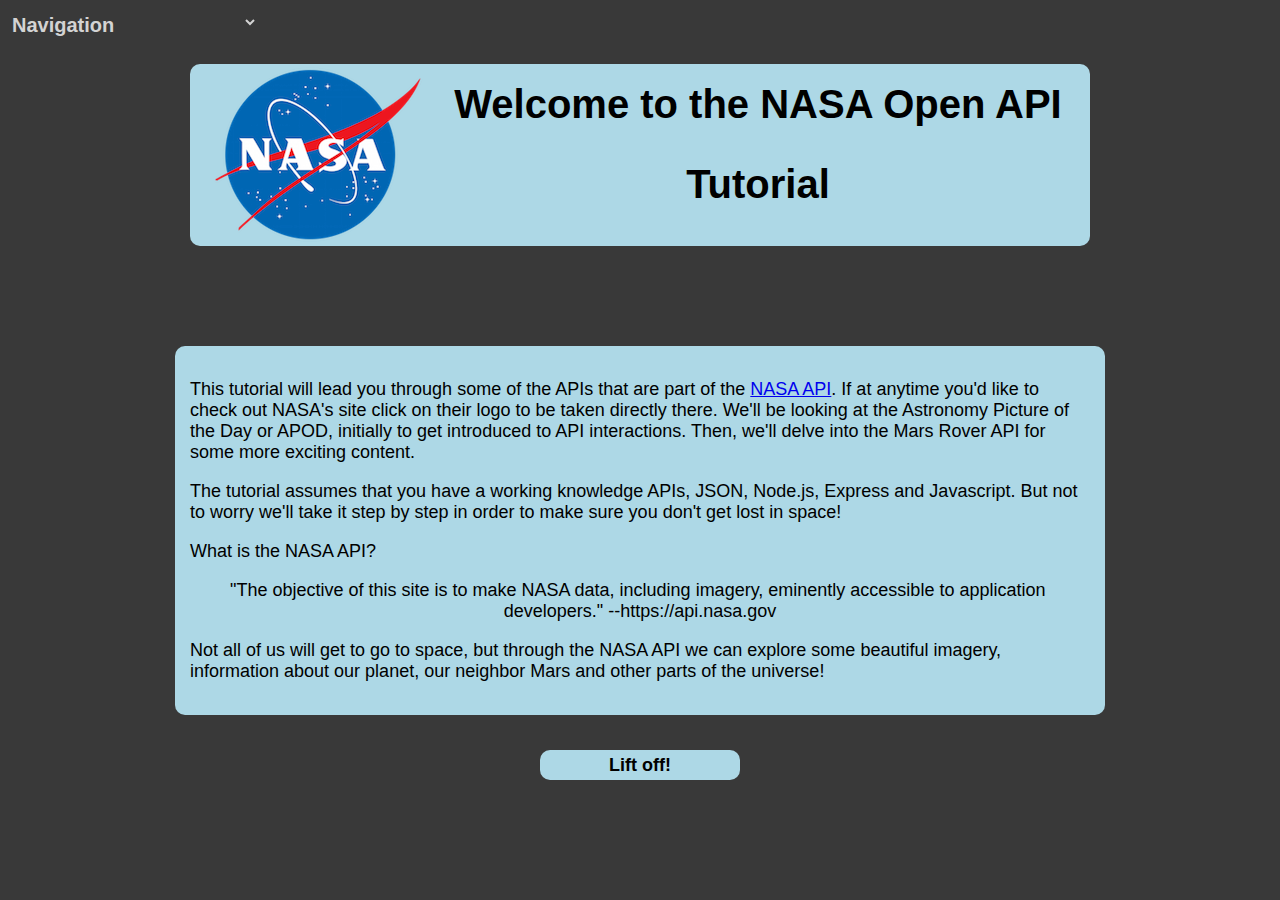
<file: public/index.html>
<!DOCTYPE html>

<!--Filename: index.html
	Author: Johannes Pikel
	Date: 2016.11.07
	ONID: pikelj
	email: pikelj@oregonstate.edu
	Class: CS290-400
	Assignment: How-to-guide
	Description: This is the start page for the NASA Open API
	All NASA related pictures used in this tutorial are property of
	NASA
	Due Date: 2016.11.16
-->

<html>
  <head>
		<meta charset="utf-8">
		<link rel="stylesheet" href="style.css" type="text/css">
		<title>NASA Open API Tutorial</title>
  </head>
  <body>
	<h1 id="heading">
		<a class="newtab" href="https://api.nasa.gov/index.html">
		<img id="logo" src="imgs/logo.png" alt="Nasa Logo"></img></a>
		Welcome to the NASA Open API<br>Tutorial</br>
	</h1>
	
	<div class="subheading">
		<p>This tutorial will lead you through some of the APIs that are part of the 
		<a class="newtab" href="https://api.nasa.gov/index.html">NASA API</a>. If at anytime
		you'd like to check out NASA's site click on their logo to be taken directly there.  		 We'll be looking at the Astronomy Picture of the Day or APOD, initially to get 
		introduced to API interactions.  Then, we'll delve into the Mars Rover API for some
		more exciting content.
		
		<p>The tutorial assumes that you have a working knowledge APIs, JSON, Node.js, 
		Express and Javascript. But not to worry we'll take it step by step in order to make 
		sure you don't get lost in space!</p>
		
		<p>What is the NASA API?</p>
		<blockquote cite="https://api.nasa.gov/index.html">"The objective of this site is 
		to make NASA data, including imagery, eminently accessible to application 
		developers." --https://api.nasa.gov</blockquote>
		
		<p>Not all of us will get to go to space, but through the NASA API we can explore
		some beautiful imagery, information about our planet, our neighbor Mars and 
		other parts of the universe!</p>
	</div>
	
	<div class="navbuttons">
	<a class="navtext" href="start.html"><span class="navigation">Lift off!</span></a>
	</div>
		
	<script src="menu.js"></script>
  </body>
</html>
</file>
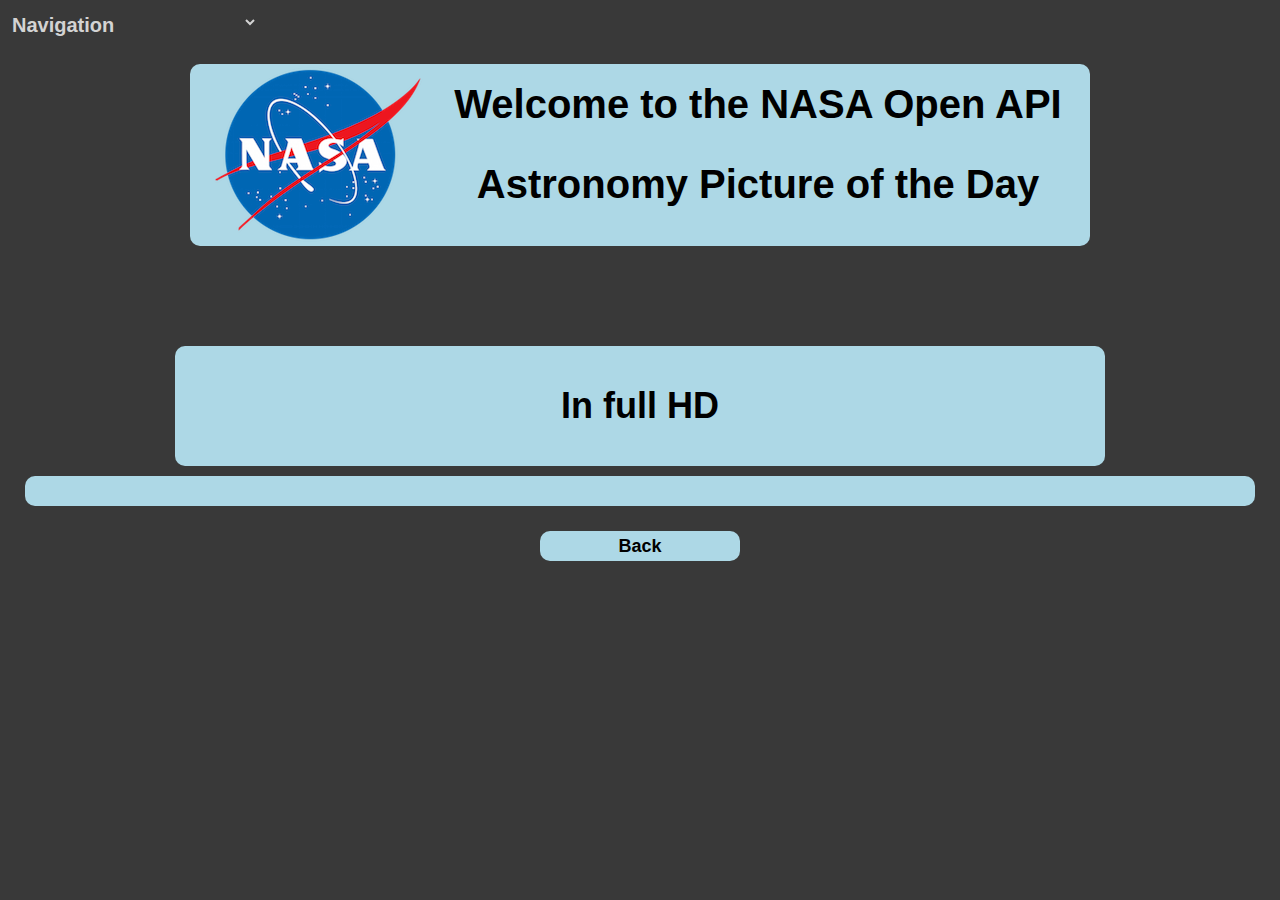
<file: public/final.html>
<!DOCTYPE html>

<!--Filename: mars2.html
	Author: Johannes Pikel
	Date: 2016.11.07
	ONID: pikelj
	email: pikelj@oregonstate.edu
	Class: CS290-400
	Assignment: How-to-guide
	Description: This is the signup to the NASA APi page
	Due Date: 2016.11.16
-->

<html>
	<head>
		<meta charset="utf-8">
		<link rel="stylesheet" href="style.css" type="text/css">
		<title>NASA Open API Tutorial</title>
	</head>
	<body>
		<h1 id="heading">
			<a href="https://api.nasa.gov/index.html">
			<img id="logo" src="imgs/logo.png" alt="Nasa Logo"></img></a>
			Welcome to the NASA Open API<br>Astronomy Picture of the Day</br>
		</h1>
		
		<div class="subheading">
		<h1>In full HD</h1>
		</div>
		<div id="apod"></div>
		
			
		</div>
		<div class="navbuttons">
		<a class="navtext" href="mars2.html"><span class="navigation">Back</span></a>
		</div>
		
		<script src="menu.js"></script>
		<script src="apod.js"></script>
	</body>
</html>
</file>
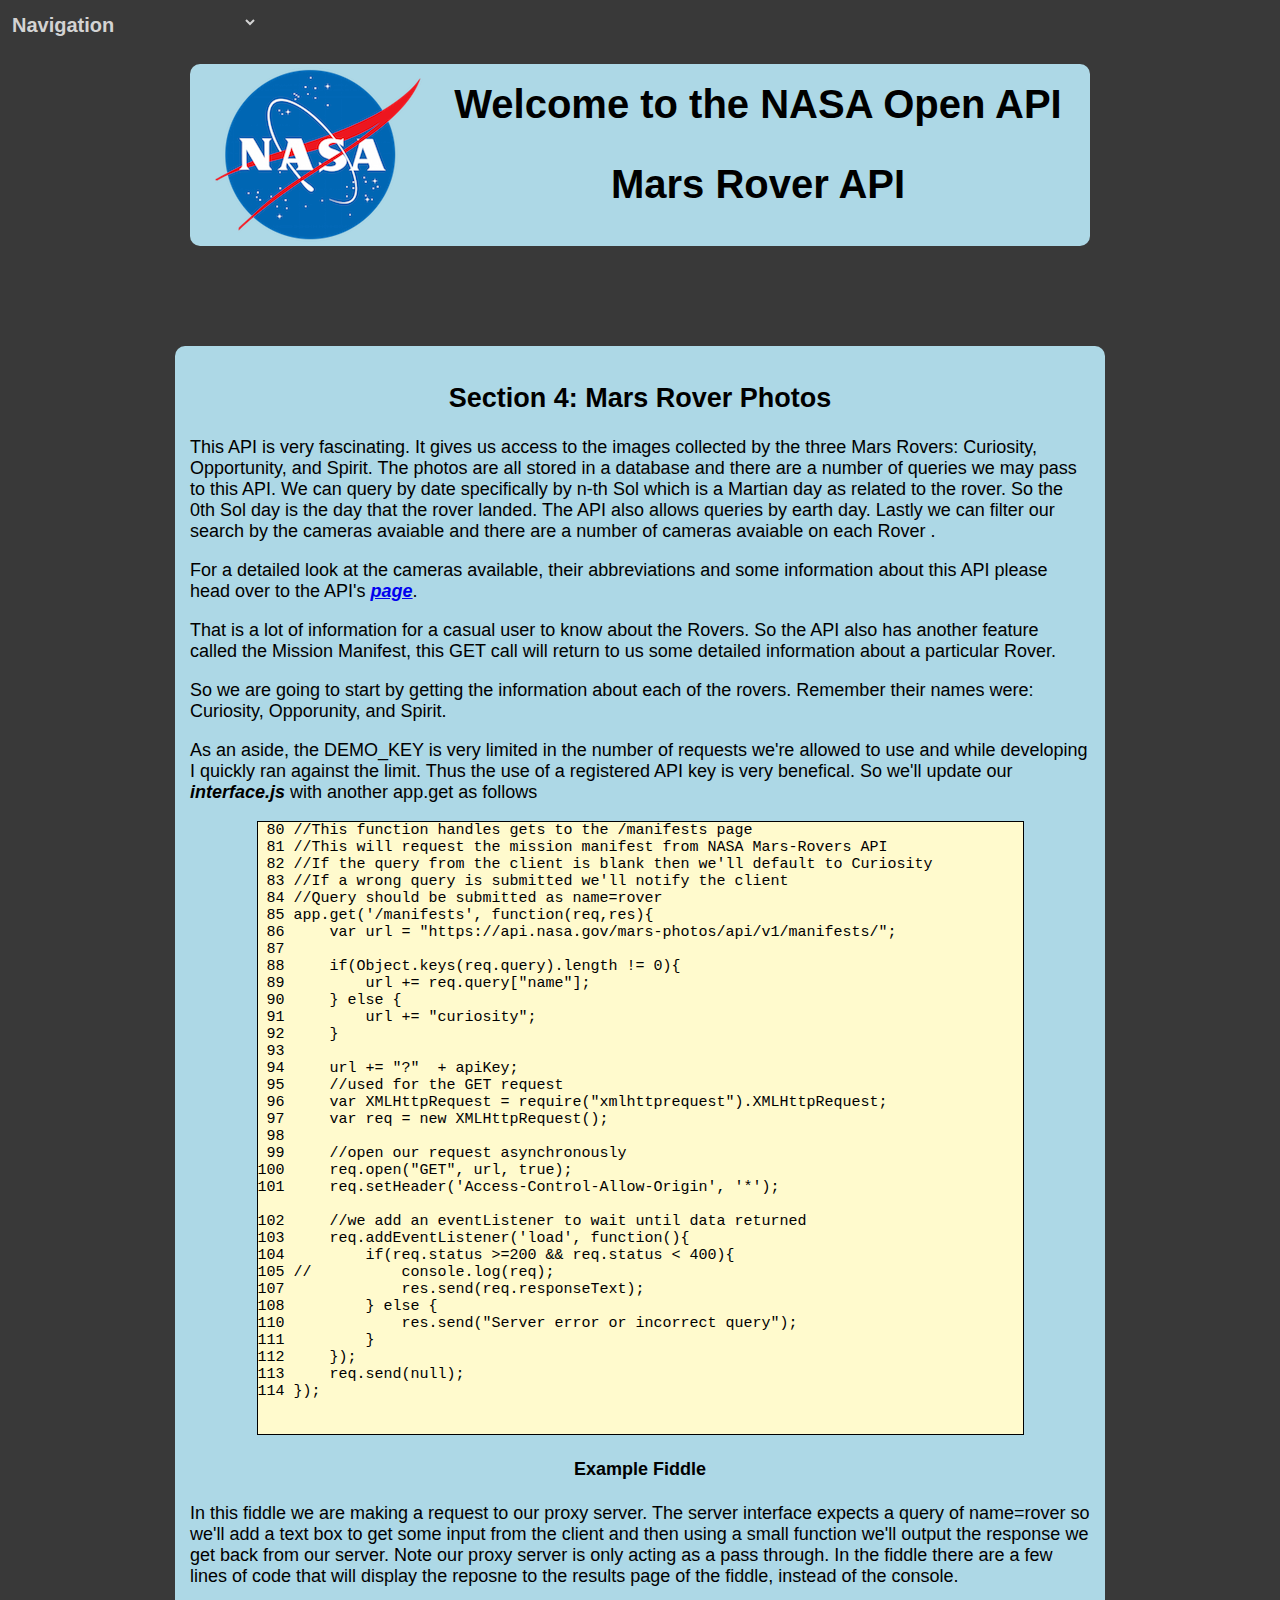
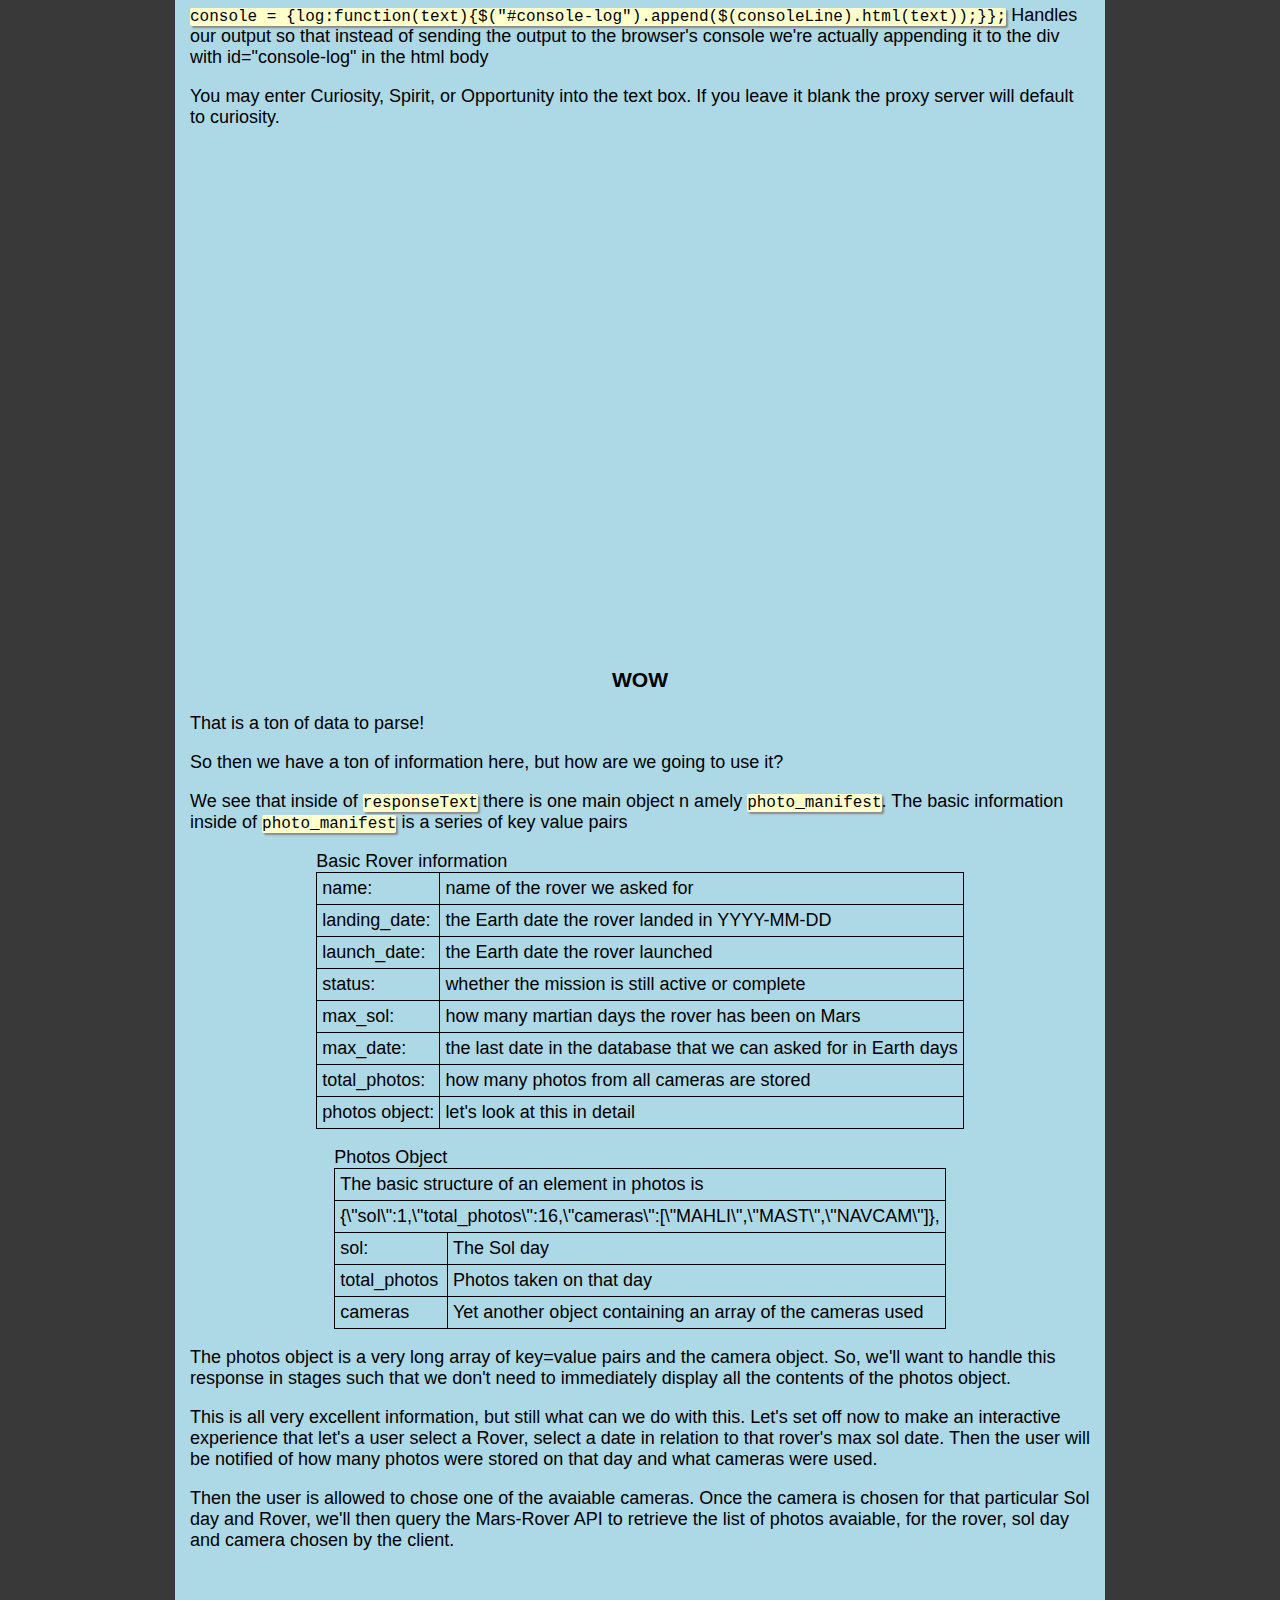
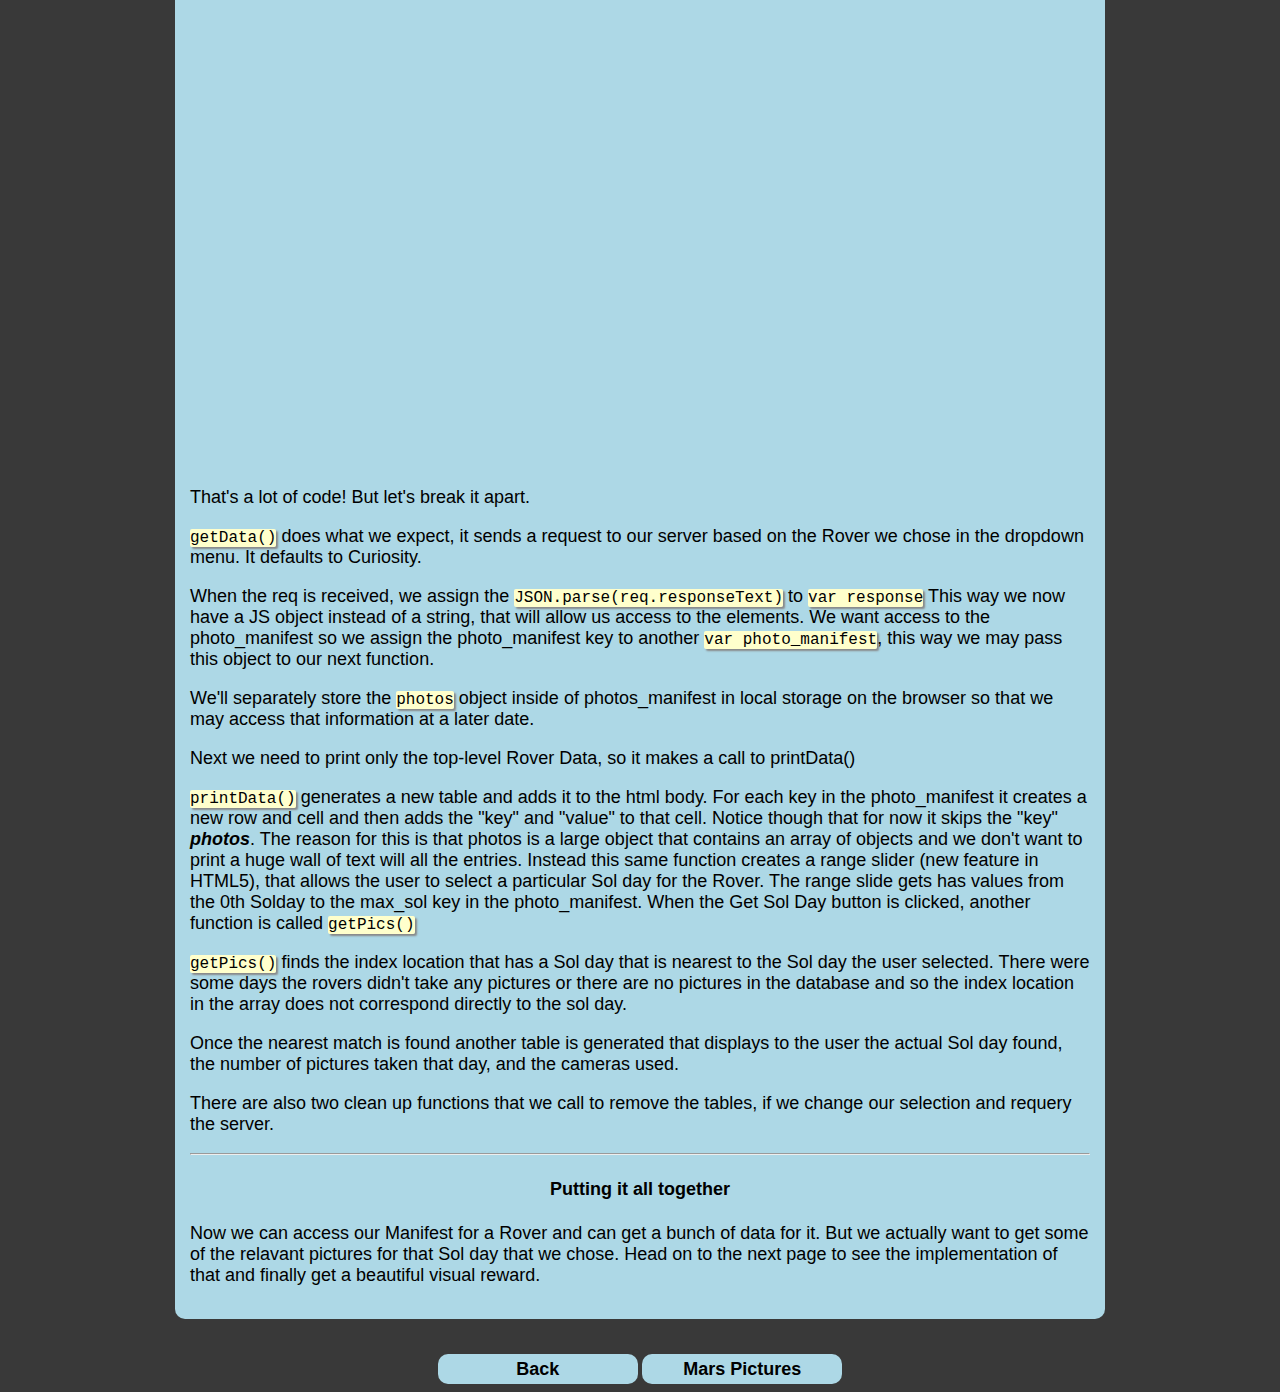
<file: public/mars.html>
<!DOCTYPE html>

<!--Filename: mars.html
	Author: Johannes Pikel
	Date: 2016.11.07
	ONID: pikelj
	email: pikelj@oregonstate.edu
	Class: CS290-400
	Assignment: How-to-guide
	Description: This is the signup to the NASA APi page
	Due Date: 2016.11.16
-->

<html>
	<head>
		<meta charset="utf-8">
		<link rel="stylesheet" href="style.css" type="text/css">
		<title>NASA Open API Tutorial</title>
	</head>
	<body>
		<h1 id="heading">
			<a href="https://api.nasa.gov/index.html">
			<img id="logo" src="imgs/logo.png" alt="Nasa Logo"></img></a>
			Welcome to the NASA Open API<br>Mars Rover API</br>
		</h1>
	
			<div class="subheading">
		<h2>Section 4: Mars Rover Photos</h2>
			<p>This API is very fascinating.  It gives us access to the images collected by 
			the	three Mars Rovers: Curiosity, Opportunity, and Spirit.  The photos are 
			all stored in a database and there are a number of queries we may pass to 
			this API.  We can query by date	specifically by n-th Sol which is a Martian 
			day as related to the rover.  So the 0th Sol day is the
			day that the rover landed. The API also allows queries by  earth day.  
			Lastly we can filter our search
			by the cameras avaiable and there are a number of cameras avaiable on each Rover
			.</p>
			
			<p>For a detailed look at the cameras available, their abbreviations 
			and some information about
			this API please head over to the API's 
			<a class="newtab" href="https://api.nasa.gov/api.html#MarsPhotos"><em>page</em></a>.</p>
			
			<p>That is a lot of information for a casual user to know about the Rovers.  
			So the API also has another feature called the Mission Manifest, this 
			GET call will return to us some detailed information about a particular Rover.
			</p>
			
			<p>So we are going to start by getting the information about each of the rovers.
			Remember their names were: Curiosity, Opporunity, and Spirit.</p>
			
			<p>As an aside, the DEMO_KEY is very limited in the number of requests we're 
			allowed to use and while developing I quickly
			ran against the limit.  Thus the use of a registered API key is very benefical.
			So we'll update our <em>interface.js</em> with another app.get as follows</p>
			
			<pre class="codeContainer">
 80 //This function handles gets to the /manifests page
 81 //This will request the mission manifest from NASA Mars-Rovers API
 82 //If the query from the client is blank then we'll default to Curiosity
 83 //If a wrong query is submitted we'll notify the client
 84 //Query should be submitted as name=rover
 85 app.get('/manifests', function(req,res){
 86     var url = "https://api.nasa.gov/mars-photos/api/v1/manifests/";
 87
 88     if(Object.keys(req.query).length != 0){
 89         url += req.query["name"];
 90     } else {
 91         url += "curiosity";
 92     }
 93
 94     url += "?"  + apiKey;
 95     //used for the GET request
 96     var XMLHttpRequest = require("xmlhttprequest").XMLHttpRequest;
 97     var req = new XMLHttpRequest();
 98
 99     //open our request asynchronously
100     req.open("GET", url, true);
101     req.setHeader('Access-Control-Allow-Origin', '*');

102     //we add an eventListener to wait until data returned
103     req.addEventListener('load', function(){
104         if(req.status >=200 && req.status < 400){
105 //          console.log(req);
107             res.send(req.responseText);
108         } else {
110             res.send("Server error or incorrect query");
111         }
112     });
113     req.send(null);
114 });

		</pre>
			
		<h4>Example Fiddle</h4>
			<p>In this fiddle we are making a request to our proxy server. The server 
			interface expects a query of name=rover so we'll add a text box to get 
			some input from the
			client and then using a small function we'll output the response we get 
			back from our server.
			Note our proxy server is only acting as a pass through. In the fiddle
			there are a few lines of code that will display the reposne to the results page 
			of the fiddle, instead of the console.</p>
			
			<p><code> console = {log:function(text){$("#console-log").append($(consoleLine).html(text));}};</code>
			Handles our output so that instead of sending the output to the browser's 
			console we're actually appending it to the div with id="console-log" in 
			the html body</p>
			
			<p>You may enter Curiosity, Spirit, or Opportunity into the text box.  
			If you leave it blank the proxy server will default to curiosity.</p>
		
			<div class="fiddle">
			<iframe width="100%" height="500" src="https://jsfiddle.net/pikelj/r5os4a48/4/embedded/js,html,css,result/dark/" allowfullscreen="allowfullscreen" frameborder="0"></iframe>
			</div>
			
		<h3>WOW</h3>
			<p>That is a ton of data to parse!</p>
			<p>So then we have a ton of information here, but how are we going to use it?</p>
			<p>We see that inside of <code>responseText</code> there is one main object n
			amely <code>photo_manifest</code>.  
			The basic information inside of <code>photo_manifest</code>
			is a series of key value pairs<br>
			<table id="roverinfo">
				<caption>Basic Rover information</caption>
				<tr><td>name:</td><td> name of the rover we asked for</td>
				<tr><td>landing_date:</td><td> the Earth date the rover landed in YYYY-MM-DD
				</td></tr>
				<tr><td>launch_date:</td><td> the Earth date the rover launched</td></tr>
				<tr><td>status:</td><td> whether the mission is still active or complete</td>
				</tr>
				<tr><td>max_sol:</td><td> how many martian days the rover has been on Mars
				</td></tr>
				<tr><td>max_date:</td><td> the last date in the database that we can asked 
				for in Earth days</td></tr>
				<tr><td>total_photos:</td><td> how many photos from all cameras are stored
				</td></tr>
				<tr><td>photos object:</td><td> let's look at this in detail</td></tr>
			</table>
			
			<p>
			<table id="roverinfo">
				<caption>Photos Object</caption>
				<tr><td colspan="2">The basic structure of an element in photos is</td></tr>
				<tr><td colspan="2">{\"sol\":1,\"total_photos\":16,\"cameras\":[\"MAHLI\",\"MAST\",\"NAVCAM\"]},</td></tr>
				<tr><td>sol:</td><td>The Sol day</td></tr>
				<tr><td>total_photos</td><td>Photos taken on that day</td></tr>
				<tr><td>cameras</td><td>Yet another object containing an array of the cameras used</td></tr>
			</table>
			</p>
		
			<p>The photos object is a very long array of key=value pairs and the camera 
			object.  So, we'll want to handle this response in stages such that we don't need
			to immediately display all the contents of the photos object.</p>

			<p>This is all very excellent information, but still what can we do with this.  
			Let's set off now to make an interactive experience that let's a user select 
			a Rover, select a date in relation to that rover's max sol date.  Then the 
			user will be notified of how many photos were stored on that day and what 
			cameras were used.</p>
			
			<p>Then the user is allowed to chose one of the avaiable cameras. 
			Once the camera is chosen for that particular Sol day and Rover, 
			we'll then query the Mars-Rover API to retrieve the list of 
			photos avaiable, for the rover, sol day and camera chosen by the client.</p>
			
			<div class="fiddle">
			<iframe width="100%" height="500" src="https://jsfiddle.net/pikelj/hvf82k42/31/embedded/js,html,css,result/dark/" allowfullscreen="allowfullscreen" frameborder="0"></iframe>
			</div>
			
			<p>That's a lot of code! But let's break it apart.</p>
			<p><code>getData()</code> does what we expect, it sends
			a request to our server based on the Rover we chose in the dropdown menu.  
			It defaults to Curiosity.
			<p>
			When the req is received, we assign the  
			<code>JSON.parse(req.responseText)</code> to <code>var response</code>
			This way we now	have a JS object instead of a string, that will allow us
			access to the elements.  We want access to the
			photo_manifest so we assign the photo_manifest key to another <code> var
			photo_manifest</code>, this way we may pass this object to our next function.</p>
			<p>We'll separately store the 
			<code>photos</code> object inside of photos_manifest
			in local storage on the browser so that
			we may access that information at a later date.</p>
			<p>Next we need to print only the top-level Rover Data, so it
			makes a call to printData()</p>
			
			<p><code>printData()</code> generates a new table and adds it to the html body.  
			For each key in the photo_manifest it creates a new row and cell and then adds 
			the "key" and "value" to that cell.  Notice
			though that for now it skips the "key" <em>photos</em>.  The reason for this 
			is that photos is a large object
			that contains an array of objects and we don't want to print a huge wall of 
			text will all the entries. Instead this same
			function creates a range slider (new feature in HTML5), that allows the user 
			to select a particular Sol day for the
			Rover.  The range slide gets has values from the 0th Solday to the max_sol key
			in the photo_manifest. When the Get Sol Day button is clicked, 
			another function is called <code>getPics()</code></p>
			
			<p><code>getPics()</code> finds the index location that has a Sol day 
			that is nearest to the Sol day the user	selected.  There were some days 
			the rovers didn't take any pictures or there are no pictures in the database 
			and so the index location in the array does not correspond directly to the 
			sol day.  </p>
			
			<p>Once the nearest match is found another table is generated that displays 
			to the user the actual Sol day found, the number of  pictures taken that day, and
			the cameras used.</p>
			
			<p>There are also two clean up functions that we call to remove the tables, 
			if we change our selection and requery the server.</p>

			<hr></hr>
		<h4>Putting it all together</h4>
			<p>Now we can access our Manifest for a Rover and can get a bunch of 
			data for it. But we actually want to get some of 
			the relavant pictures for that Sol day that we chose.  Head on to the 
			next page to see the implementation of that and
			finally get a beautiful visual reward.</p>
			
		</div>
		<div class="navbuttons">
		<a class="navtext" href="seeit.html"><span class="navigation">Back</span></a>
		<a class="navtext" href="mars2.html"><span class="navigation">Mars Pictures</span></a>
		</div>
		
		<script src="menu.js"></script>
	</body>
</html>
</file>
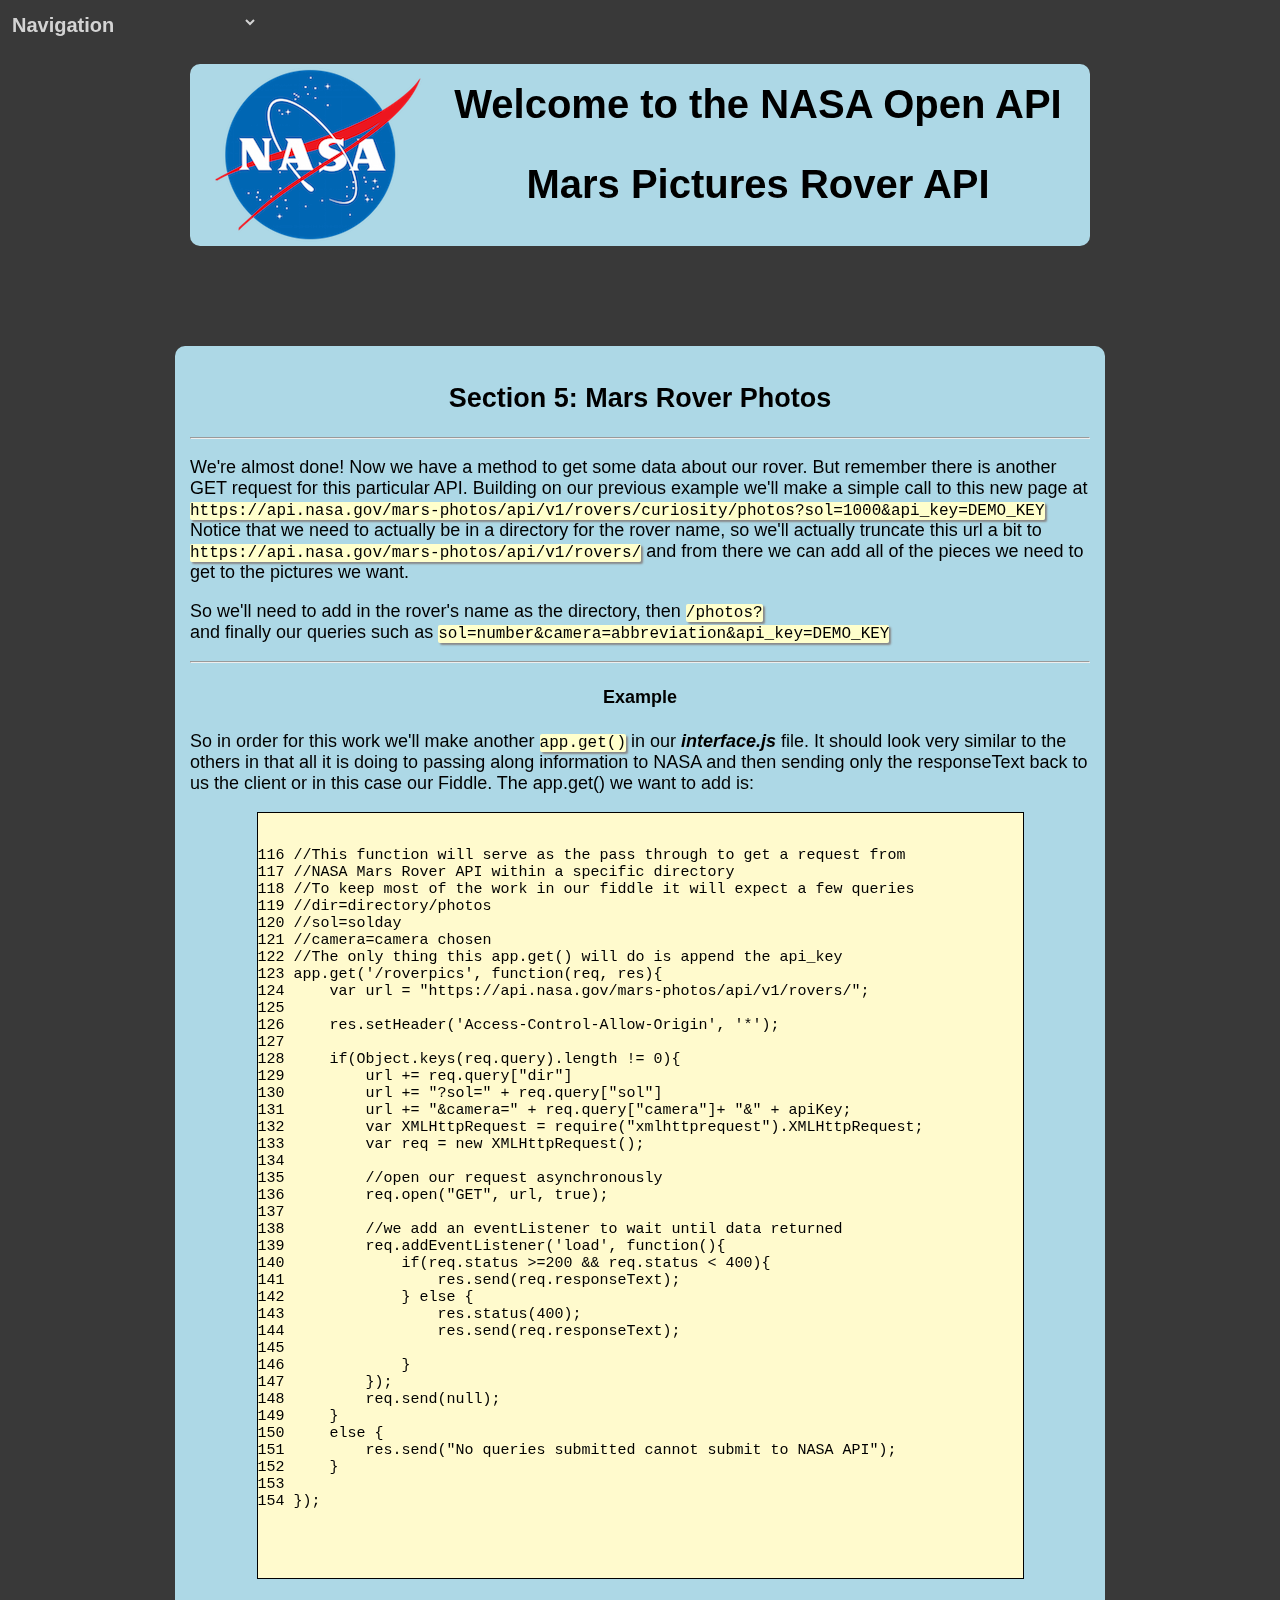
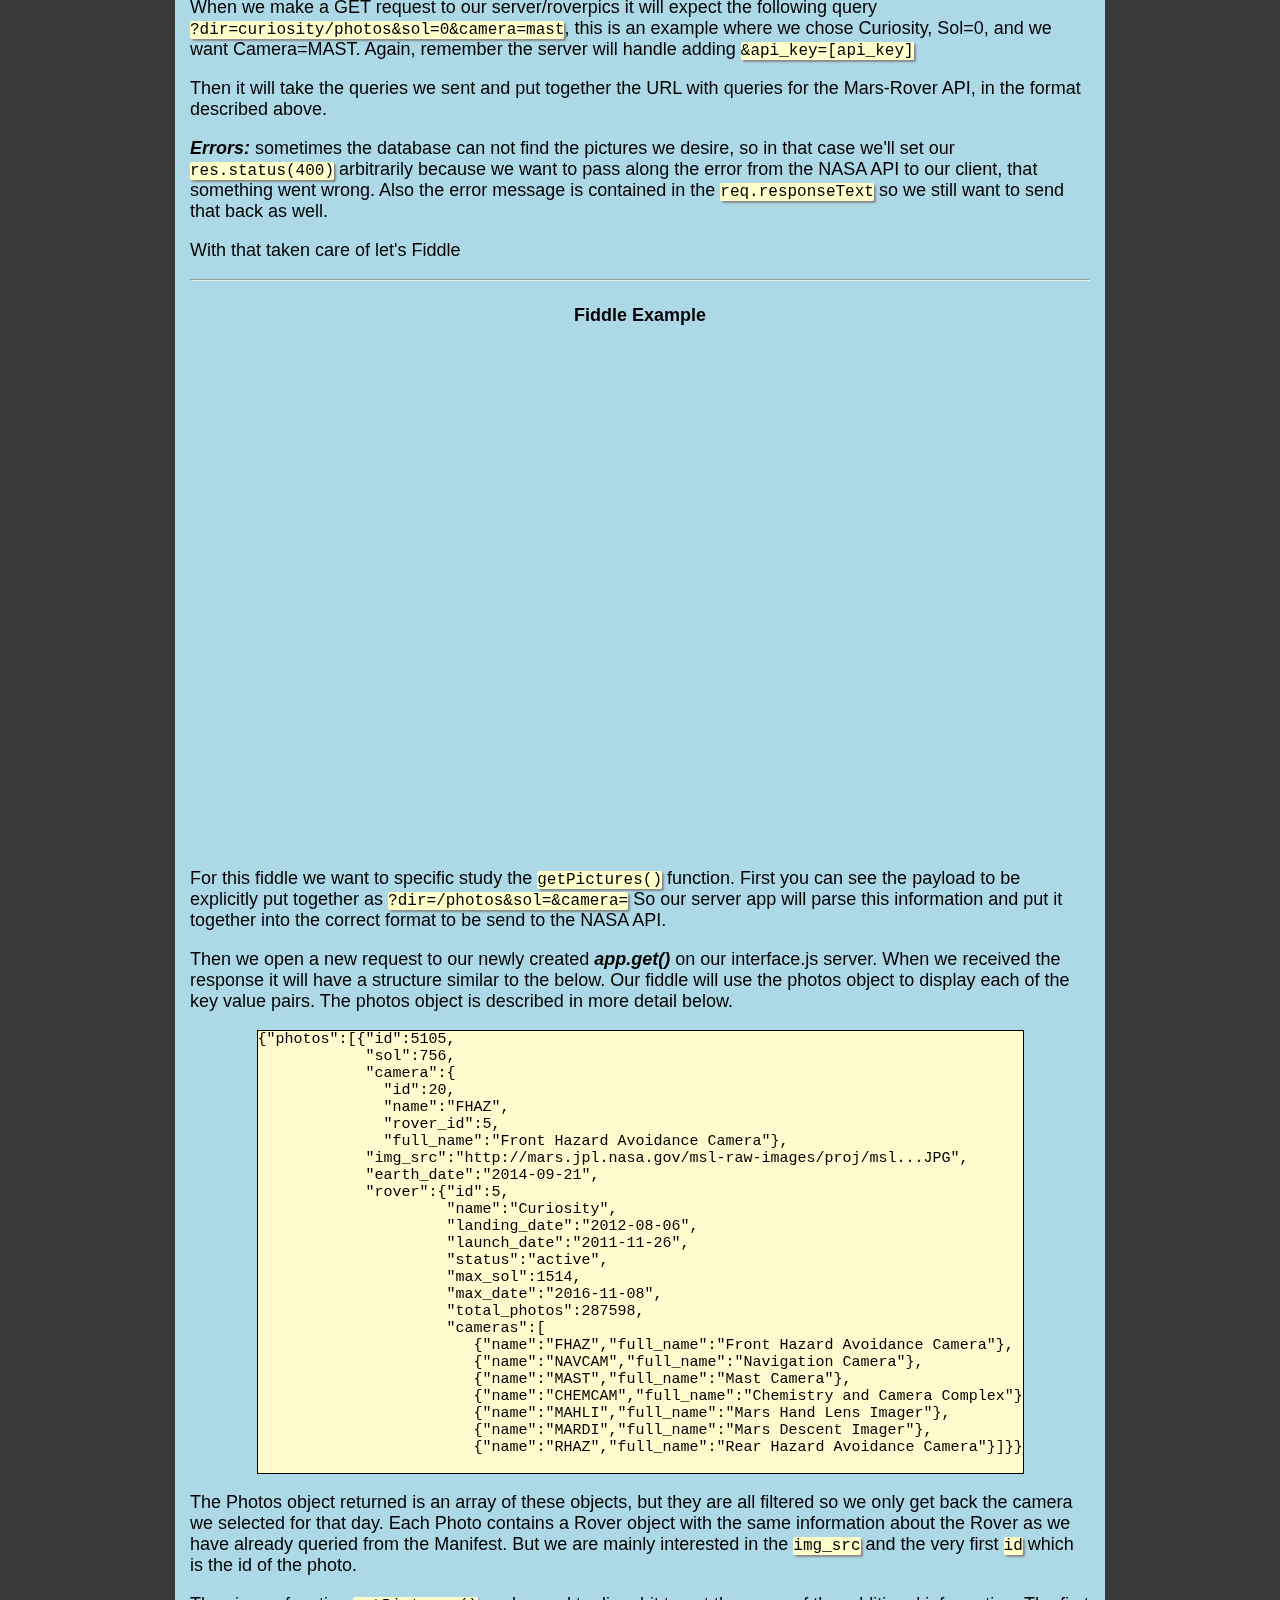
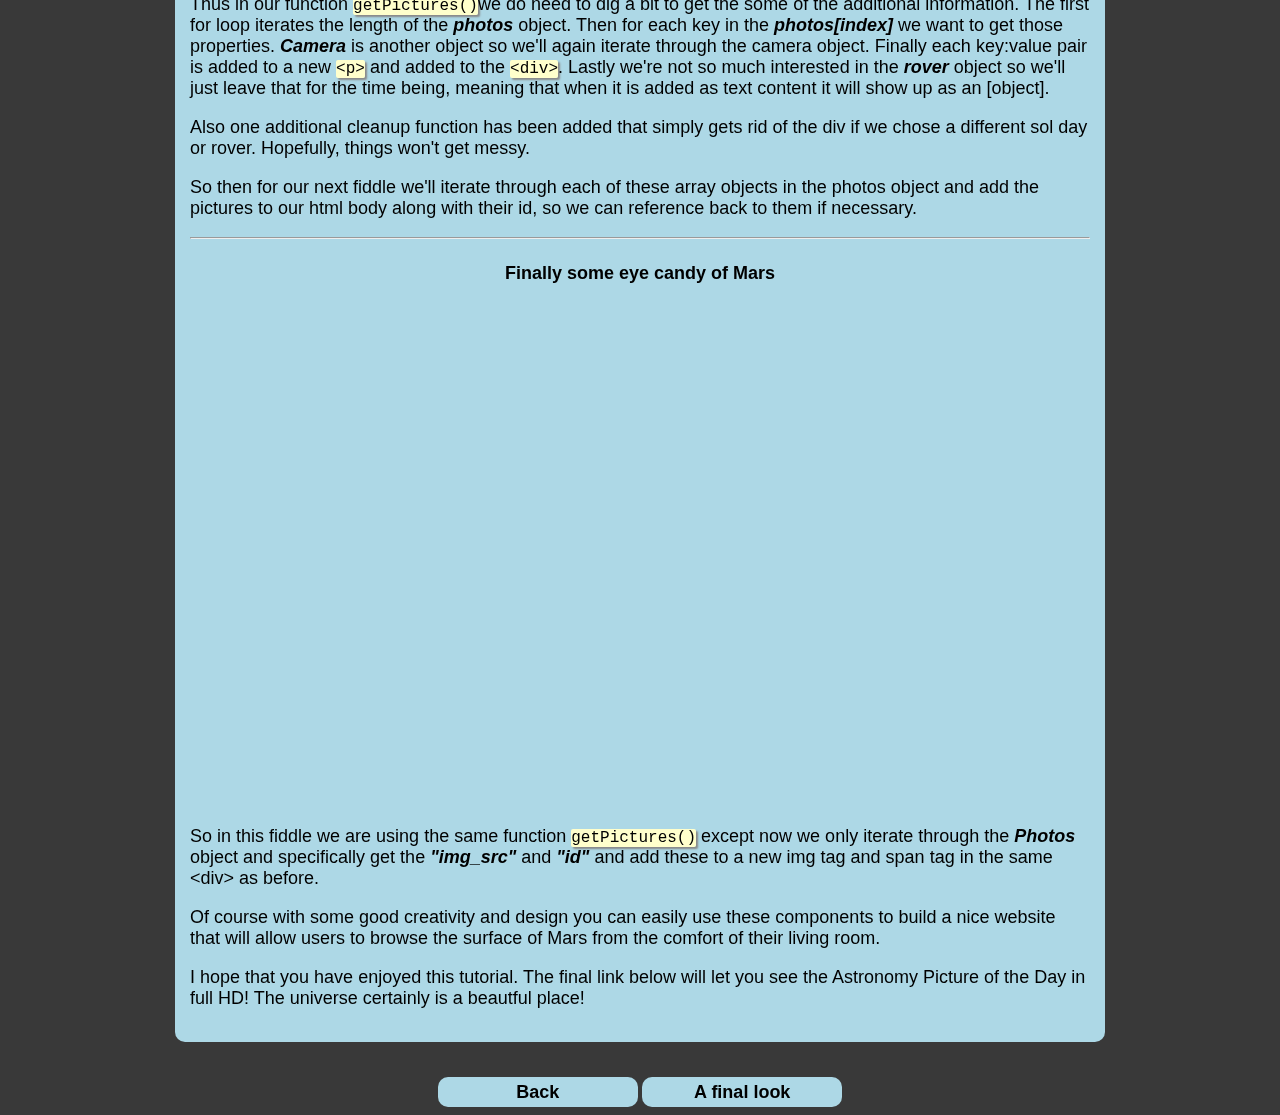
<file: public/mars2.html>
<!DOCTYPE html>

<!--Filename: mars2.html
	Author: Johannes Pikel
	Date: 2016.11.07
	ONID: pikelj
	email: pikelj@oregonstate.edu
	Class: CS290-400
	Assignment: How-to-guide
	Description: This is the signup to the NASA APi page
	Due Date: 2016.11.16
-->

<html>
	<head>
		<meta charset="utf-8">
		<link rel="stylesheet" href="style.css" type="text/css">
		<title>NASA Open API Tutorial</title>
	</head>
	<body>
		<h1 id="heading">
			<a href="https://api.nasa.gov/index.html">
			<img id="logo" src="imgs/logo.png" alt="Nasa Logo"></img></a>
			Welcome to the NASA Open API<br>Mars Pictures Rover API</br>
		</h1>
	
			<div class="subheading">
		<h2>Section 5: Mars Rover Photos</h2>
		<hr></hr>
			<p>We're almost done!  Now we have a method to get some data about our rover.  
			But remember there is another GET request for this particular API.  
			Building on our previous example we'll make a simple call to this new page at 
			<code>https://api.nasa.gov/mars-photos/api/v1/rovers/curiosity/photos?sol=1000&api_key=DEMO_KEY</code>
			 Notice that we need to actually be in a directory for the rover name, so 
			 we'll actually truncate this 
			 url a bit to <code>https://api.nasa.gov/mars-photos/api/v1/rovers/</code> 
			 and from there we can add
			 all of the pieces we need to get to the pictures we want.</p>
			 
			 <p>So we'll need to add in the rover's name as the directory, then 
			 <code>/photos?</code><br>
			 and finally our queries such as 
			 <code>sol=number&camera=abbreviation&api_key=DEMO_KEY</code>
			 
			 <hr></hr>
		<h4>Example</h4>
			 <p>So in order for this work we'll make another <code>app.get()</code> 
			 in our <em>interface.js</em> file. It 
			 should look very similar to the others in that all it is doing to passing 
			 along information to NASA
			 and then sending only the responseText back to us the client or in this case 
			 our Fiddle. The app.get() we want to add is:</p>

			<pre class="codeContainer">
			

116 //This function will serve as the pass through to get a request from
117 //NASA Mars Rover API within a specific directory
118 //To keep most of the work in our fiddle it will expect a few queries
119 //dir=directory/photos
120 //sol=solday
121 //camera=camera chosen
122 //The only thing this app.get() will do is append the api_key
123 app.get('/roverpics', function(req, res){
124     var url = "https://api.nasa.gov/mars-photos/api/v1/rovers/";
125
126     res.setHeader('Access-Control-Allow-Origin', '*');
127
128     if(Object.keys(req.query).length != 0){
129         url += req.query["dir"]
130         url += "?sol=" + req.query["sol"]
131         url += "&camera=" + req.query["camera"]+ "&" + apiKey;
132         var XMLHttpRequest = require("xmlhttprequest").XMLHttpRequest;
133         var req = new XMLHttpRequest();
134
135         //open our request asynchronously
136         req.open("GET", url, true);
137
138         //we add an eventListener to wait until data returned
139         req.addEventListener('load', function(){
140             if(req.status >=200 && req.status < 400){
141                 res.send(req.responseText);
142             } else {
143                 res.status(400);
144                 res.send(req.responseText);
145                 
146             }
147         });
148         req.send(null);
149     }
150     else {
151         res.send("No queries submitted cannot submit to NASA API");
152     }
153
154 });



			</pre>
			
			<p>When we make a GET request to our server/roverpics it will expect the 
			following query 
			<br>
			<code>?dir=curiosity/photos&sol=0&camera=mast</code>, this is an example
			where we chose Curiosity, Sol=0, and we want Camera=MAST. Again, remember 
			the server will handle adding <code>&api_key=[api_key]</code></p>
			
			<p>Then it will take the queries we sent and put together the URL with 
			queries for the Mars-Rover API, in the format described above.</p>
			
			<p><em>Errors:</em> sometimes the database can not find the pictures we 
			desire, so in that case we'll set our
			<code>res.status(400)</code> arbitrarily because we want to pass along 
			the error from the NASA API to our client, that something went wrong.
			Also the error message is contained in the <code>req.responseText</code> 
			so we still want to send that back as well.</p>
			
			<p>With that taken care of let's Fiddle</p>
		<hr></hr>
		<h4>Fiddle Example</h4>
			<div class="fiddle">
				<iframe width="100%" height="500" src="https://jsfiddle.net/pikelj/jnLnw7eo/19/embedded/js,html,css,result/dark/" allowfullscreen="allowfullscreen" frameborder="0"></iframe>
			</div>
			
			<p>For this fiddle we want to specific study the <code>getPictures()</code> 
			function.  First you can see the payload
			to be explicitly put together as 
			<code>?dir=<rover name>/photos&sol=<sol value>&camera=<camera></code>  
			So our server
			app will parse this information and put it together into the correct 
			format to be send to the NASA API.</p>
			
			<p>Then we open a new request to our newly created <em>app.get()</em> on 
			our interface.js server.  When we received the
			response it will have a structure similar to the below.  Our fiddle 
			will use the photos object to display each of the
			key value pairs.  The photos object is described in more detail below.</p>
			
			<pre class="codeContainer">
{"photos":[{"id":5105,
	    "sol":756,
	    "camera":{
	      "id":20,
	      "name":"FHAZ",
	      "rover_id":5,
	      "full_name":"Front Hazard Avoidance Camera"},
	    "img_src":"http://mars.jpl.nasa.gov/msl-raw-images/proj/msl...JPG",
	    "earth_date":"2014-09-21",
	    "rover":{"id":5,
		     "name":"Curiosity",
		     "landing_date":"2012-08-06",
		     "launch_date":"2011-11-26",
		     "status":"active",
		     "max_sol":1514,
		     "max_date":"2016-11-08",
		     "total_photos":287598,
		     "cameras":[
			{"name":"FHAZ","full_name":"Front Hazard Avoidance Camera"},
			{"name":"NAVCAM","full_name":"Navigation Camera"},
			{"name":"MAST","full_name":"Mast Camera"},
			{"name":"CHEMCAM","full_name":"Chemistry and Camera Complex"},
			{"name":"MAHLI","full_name":"Mars Hand Lens Imager"},
			{"name":"MARDI","full_name":"Mars Descent Imager"},
			{"name":"RHAZ","full_name":"Rear Hazard Avoidance Camera"}]}}]}
				</pre>
			
			<p>The Photos object returned is an array of these objects, 
			but they are all filtered so we only get back the camera we selected 
			for that day.
			Each Photo contains a Rover object with the same information about the 
			Rover as we have already queried from the Manifest.
			But we are mainly interested in the <code>img_src</code> and the very first 
			<code>id</code> which is the id of the photo.</p>
						
			<p>Thus in our function <code>getPictures()</code>we do need to dig a bit to 
			get the some of the additional
			information.  The first for loop iterates the length of the <em>photos</em> 
			object. Then for each key in the 
			<em>photos[index]</em> we want to get those properties.  <em>Camera</em> 
			is another object so we'll again 
			iterate through the camera object. Finally each key:value pair is added to 
			a new <code>&#60p&#62</code> and
			added to the <code>&#60div&#62</code>. Lastly we're not so much interested 
			in the <em>rover</em> object so we'll 
			just leave that for the time being, meaning that when it is added as text content
			it will show up as an [object]. </p>
			<p>Also one additional cleanup function has been added that simply gets rid of
			the div if we chose a different sol day or rover. 
			Hopefully, things won't get messy.</p>
			
			<p>So then for our next fiddle we'll iterate through each of these array 
			objects in the photos object and add the pictures to our html 
			body along with their id, so we can reference back to them if necessary.</p>

		<hr></hr>
		<h4>Finally some eye candy of Mars</h4>
		<div class="fiddle">
			<iframe width="110%" height="500" src="https://jsfiddle.net/pikelj/jnLnw7eo/20/embedded/js,html,css,result/dark/" allowfullscreen="allowfullscreen" frameborder="0"></iframe>
		</div>
		
		<p>So in this fiddle we are using the same function <code>getPictures()</code> 
		except now we only iterate through the 
		<em>Photos</em> object and specifically get the <em>"img_src"</em> and <em>"id"</em>
		and add these to a new img tag and span tag in the same &#60div&#62 as before.</p>
		
		<p>Of course with some good creativity and design you can easily use these 
		components to build a nice website that will allow users
		to browse the surface of Mars from the comfort of their living room.</p>
		
		<p>I hope that you have enjoyed this tutorial.  The final link below will let 
		you see the Astronomy Picture of the Day in 
		full HD!  The universe certainly is a beautful place!</p>
			
		</div>
		<div class="navbuttons">
		<a class="navtext" href="mars.html"><span class="navigation">Back</span></a>
		<a class="navtext" href="final.html"><span class="navigation">A final look</span></a>
		</div>
		
		<script src="menu.js"></script>
	</body>
</html>
</file>
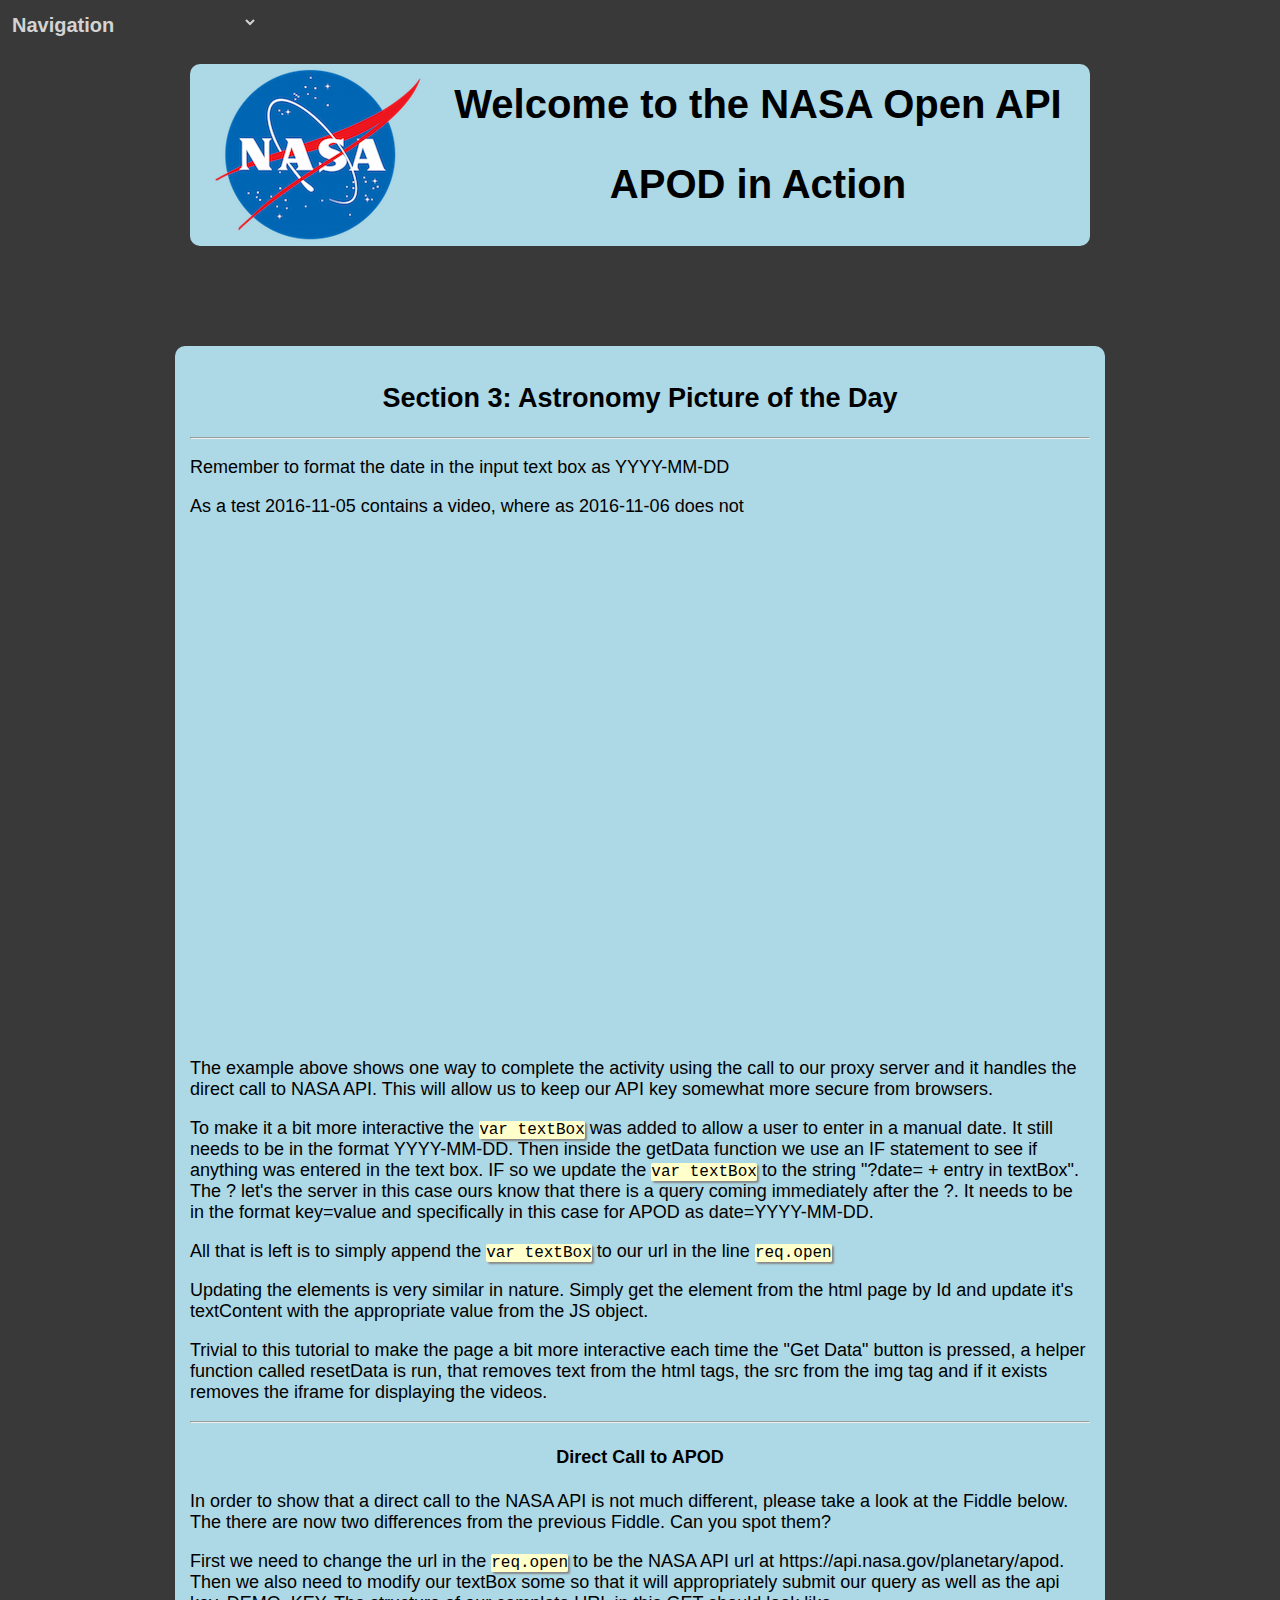
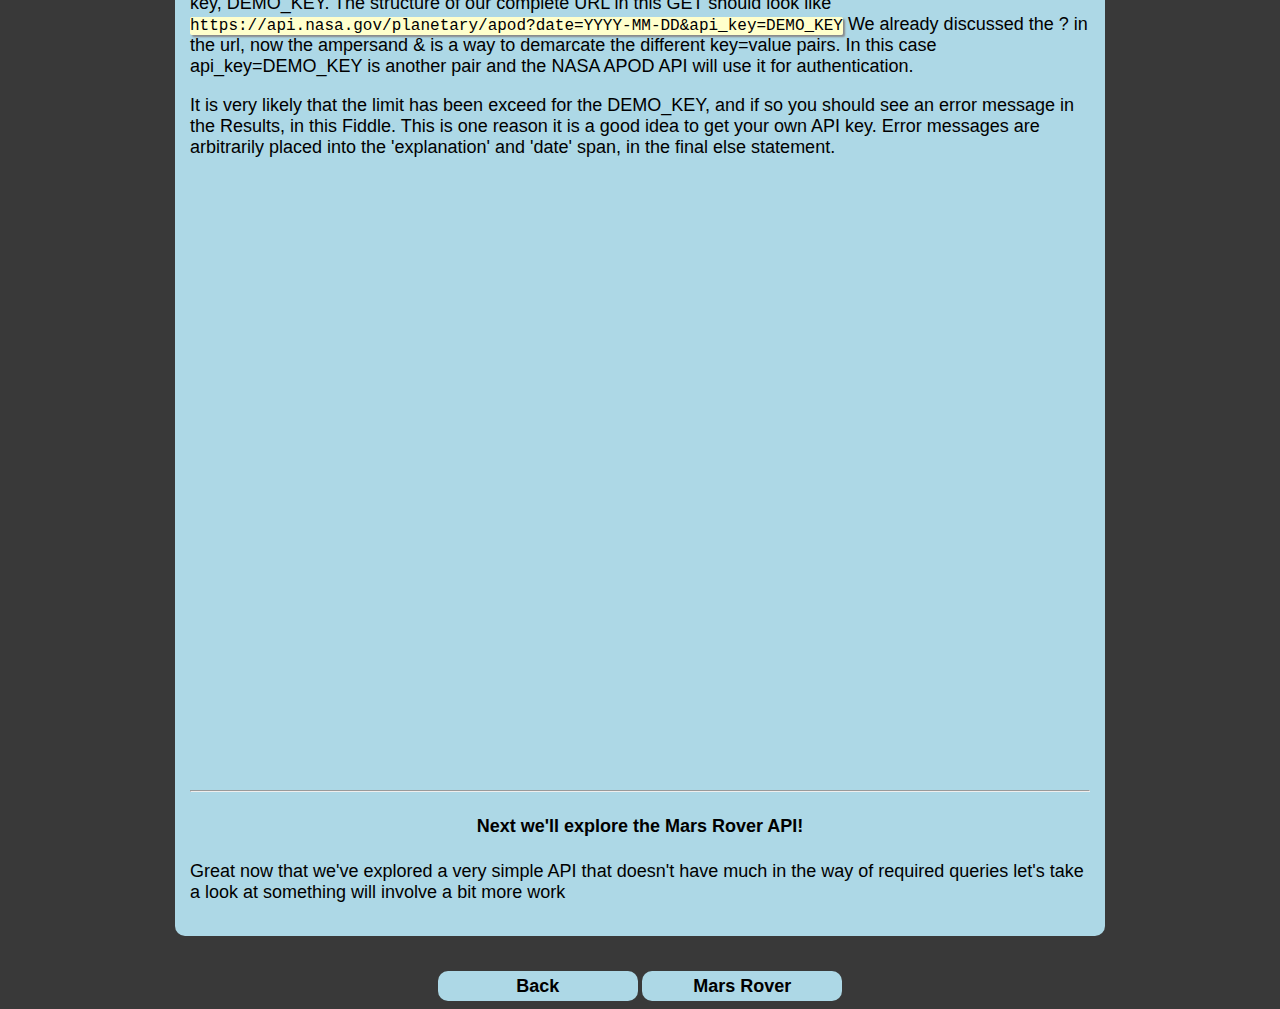
<file: public/seeit.html>
<!DOCTYPE html>

<!--Filename: seeit.html
	Author: Johannes Pikel
	Date: 2016.11.07
	ONID: pikelj
	email: pikelj@oregonstate.edu
	Class: CS290-400
	Assignment: How-to-guide
	Description: This is the signup to the NASA APi page
	Due Date: 2016.11.16
-->

<html>
	<head>
		<meta charset="utf-8">
		<link rel="stylesheet" href="style.css" type="text/css">
		<title>NASA Open API Tutorial</title>
	</head>
	<body>
		<h1 id="heading">
			<a href="https://api.nasa.gov/index.html">
			<img id="logo" src="imgs/logo.png" alt="Nasa Logo"></img></a>
			Welcome to the NASA Open API<br>APOD in Action</br>
		</h1>
	
			<div class="subheading">
			<h2>Section 3: Astronomy Picture of the Day</h2>
				<hr></hr>
			<p>Remember to format the date in the input text box as YYYY-MM-DD</p>
			<p>As a test 2016-11-05 contains a video, where as 2016-11-06 does not</p>
			<div class="codeContainer">
			<iframe width="100%" height="500" src="https://jsfiddle.net/pikelj/gc5v268y/5/embedded/js,html,css,result/dark/" allowfullscreen="allowfullscreen" frameborder="0"></iframe>
			</div>
			
			<p>The example above shows one way to complete the activity using the call 
			to our proxy server and it handles the direct call to NASA API.
			This will allow us to keep our API key somewhat more secure from browsers.</p>
			
			<p>To make it a bit more interactive the <code>var textBox</code> was added 
			to allow a user to enter in a manual date.  It still needs to
			be in the format YYYY-MM-DD.  Then inside the getData function we use an IF 
			statement to see if anything was entered in the text box.  IF
			so we update the <code>var textBox</code> to the string "?date= + entry in 
			textBox".  The ? let's the server in this case ours know that
			there is a query coming immediately after the ?.  It needs to be in the 
			format key=value and specifically in this case for APOD as date=YYYY-MM-DD.
			
			<p>All that is left is to simply append the <code>var textBox</code> to our 
			url in the line <code>req.open</code></p>
			
			<p>Updating the elements is very similar in nature.  Simply get the element 
			from the html page by Id and update it's textContent with the 
			appropriate value from the JS object.</p>
			
			<p>Trivial to this tutorial to make the page a bit more interactive each time 
			the "Get Data" button is pressed, a helper function called
			resetData is run, that removes text from the html tags, the src from the img 
			tag and if it exists removes the iframe for displaying the videos.</p>
		<hr></hr>
		<h4>Direct Call to APOD</h4>
		
			<p>In order to show that a direct call to the NASA API is not much different, 
			please take a look at the Fiddle below.
			The there are now two differences from the previous Fiddle.  
			Can you spot them?</p>
			
			<p>First we need to change the url in the <code>req.open</code> to be the 
			NASA API url at https://api.nasa.gov/planetary/apod. 
			Then we also need to modify our textBox some so that it will appropriately 
			submit our query as well as the api key, DEMO_KEY.
			The structure of our complete URL in this GET should look like 
			<code>https://api.nasa.gov/planetary/apod?date=YYYY-MM-DD&api_key=DEMO_KEY</code>
			We already discussed the ? in the url, now the ampersand & is a way to
			demarcate the different key=value pairs.  
			In this case api_key=DEMO_KEY is another pair and the NASA APOD API will use it 
			for authentication.</p>
			<p>It is very likely that the limit has been exceed for the DEMO_KEY,  
			and if so you should see an error message in the Results, 
			in this Fiddle.  This is one reason it is a good idea to get your own API key.
			Error messages are arbitrarily placed into the 'explanation' and 'date' span, 
			in the final else statement.</p>
			
	
	
	
			<div class="codeContainer">
			<iframe width="100%" height="600" src="https://jsfiddle.net/pikelj/6yn39aqv/2/embedded/js,html,css,result/dark/" allowfullscreen="allowfullscreen" frameborder="0"></iframe>
			</div>
	
			<hr></hr>
		<h4>Next we'll explore the Mars Rover API!</h4>
			<p>Great now that we've explored a very simple API that doesn't have much 
			in the way of required queries let's take a look at something will involve
			a bit more work</p>
		
		</div>
		<div class="navbuttons">
		<a class="navtext" href="signup.html"><span class="navigation">Back</span></a>
		<a class="navtext" href="mars.html"><span class="navigation">Mars Rover</span></a>
		</div>
		
		<script src="menu.js"></script>
	</body>
</html>
</file>
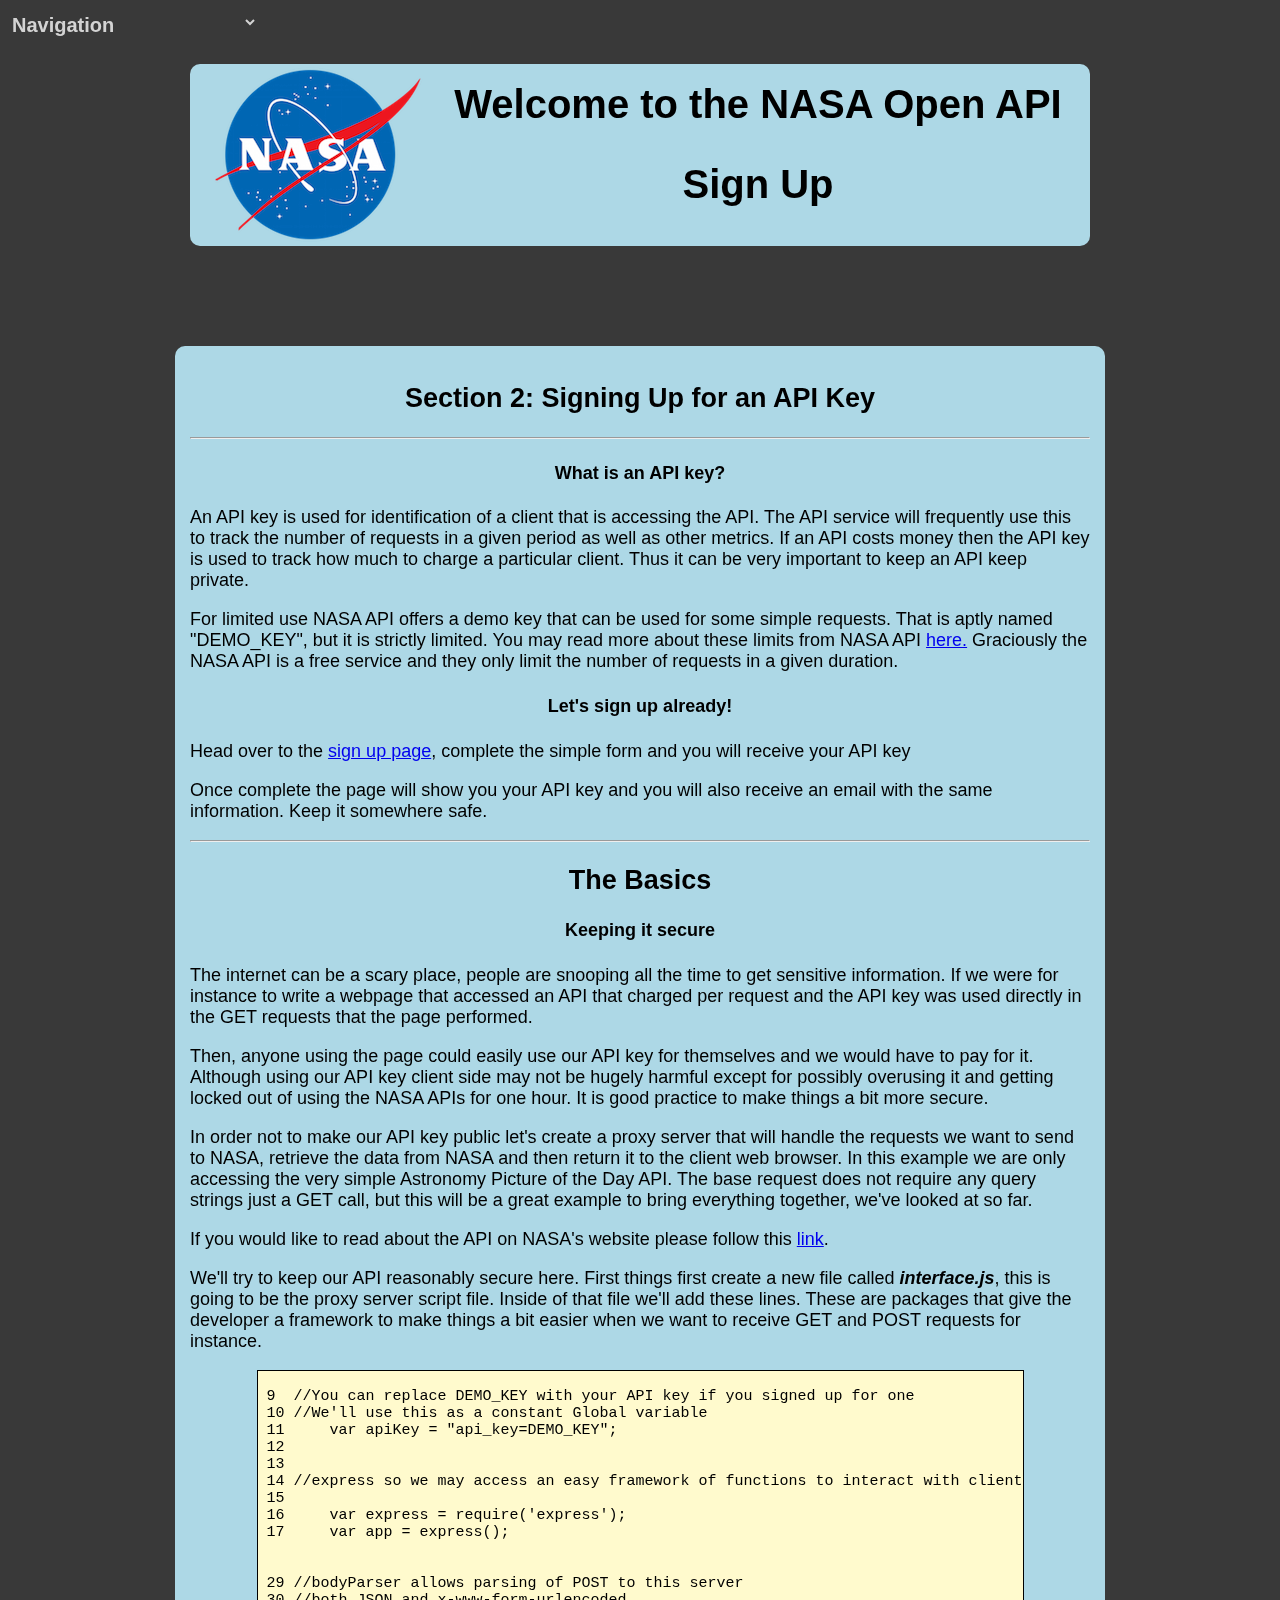
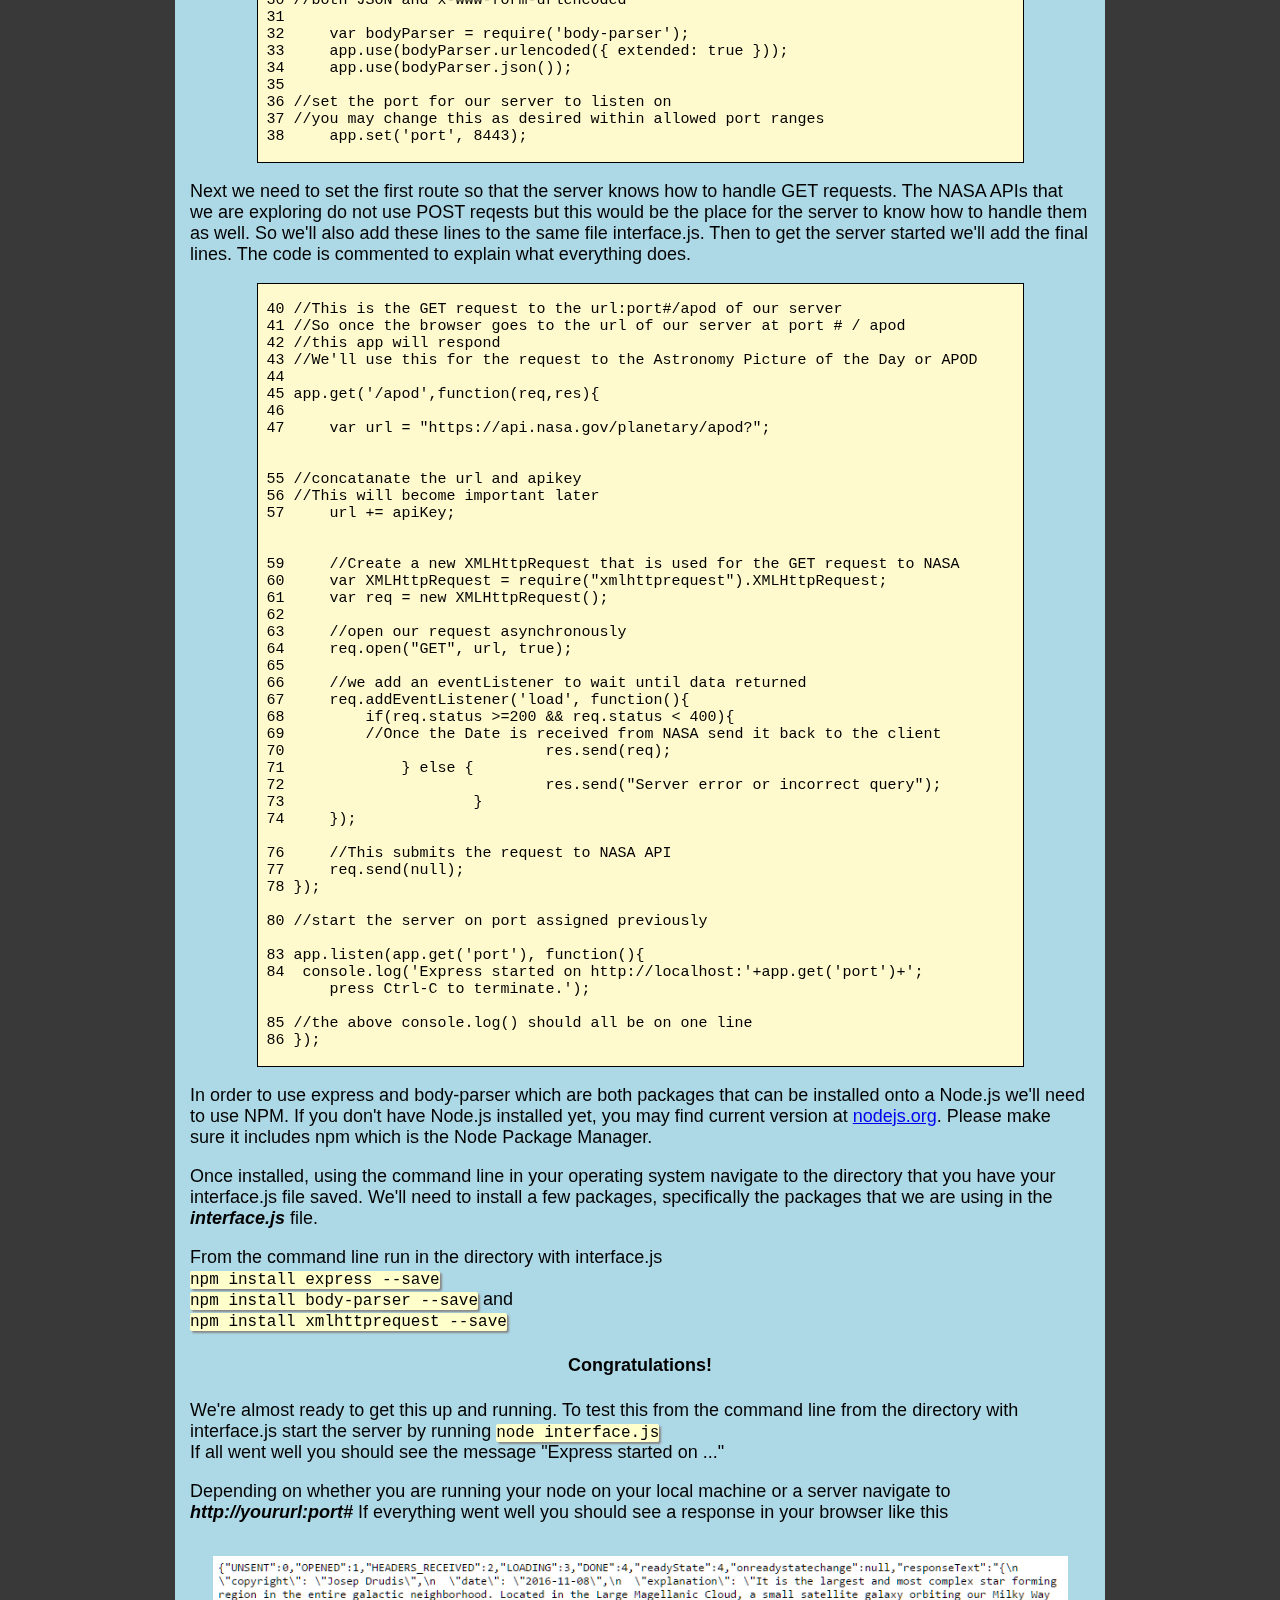
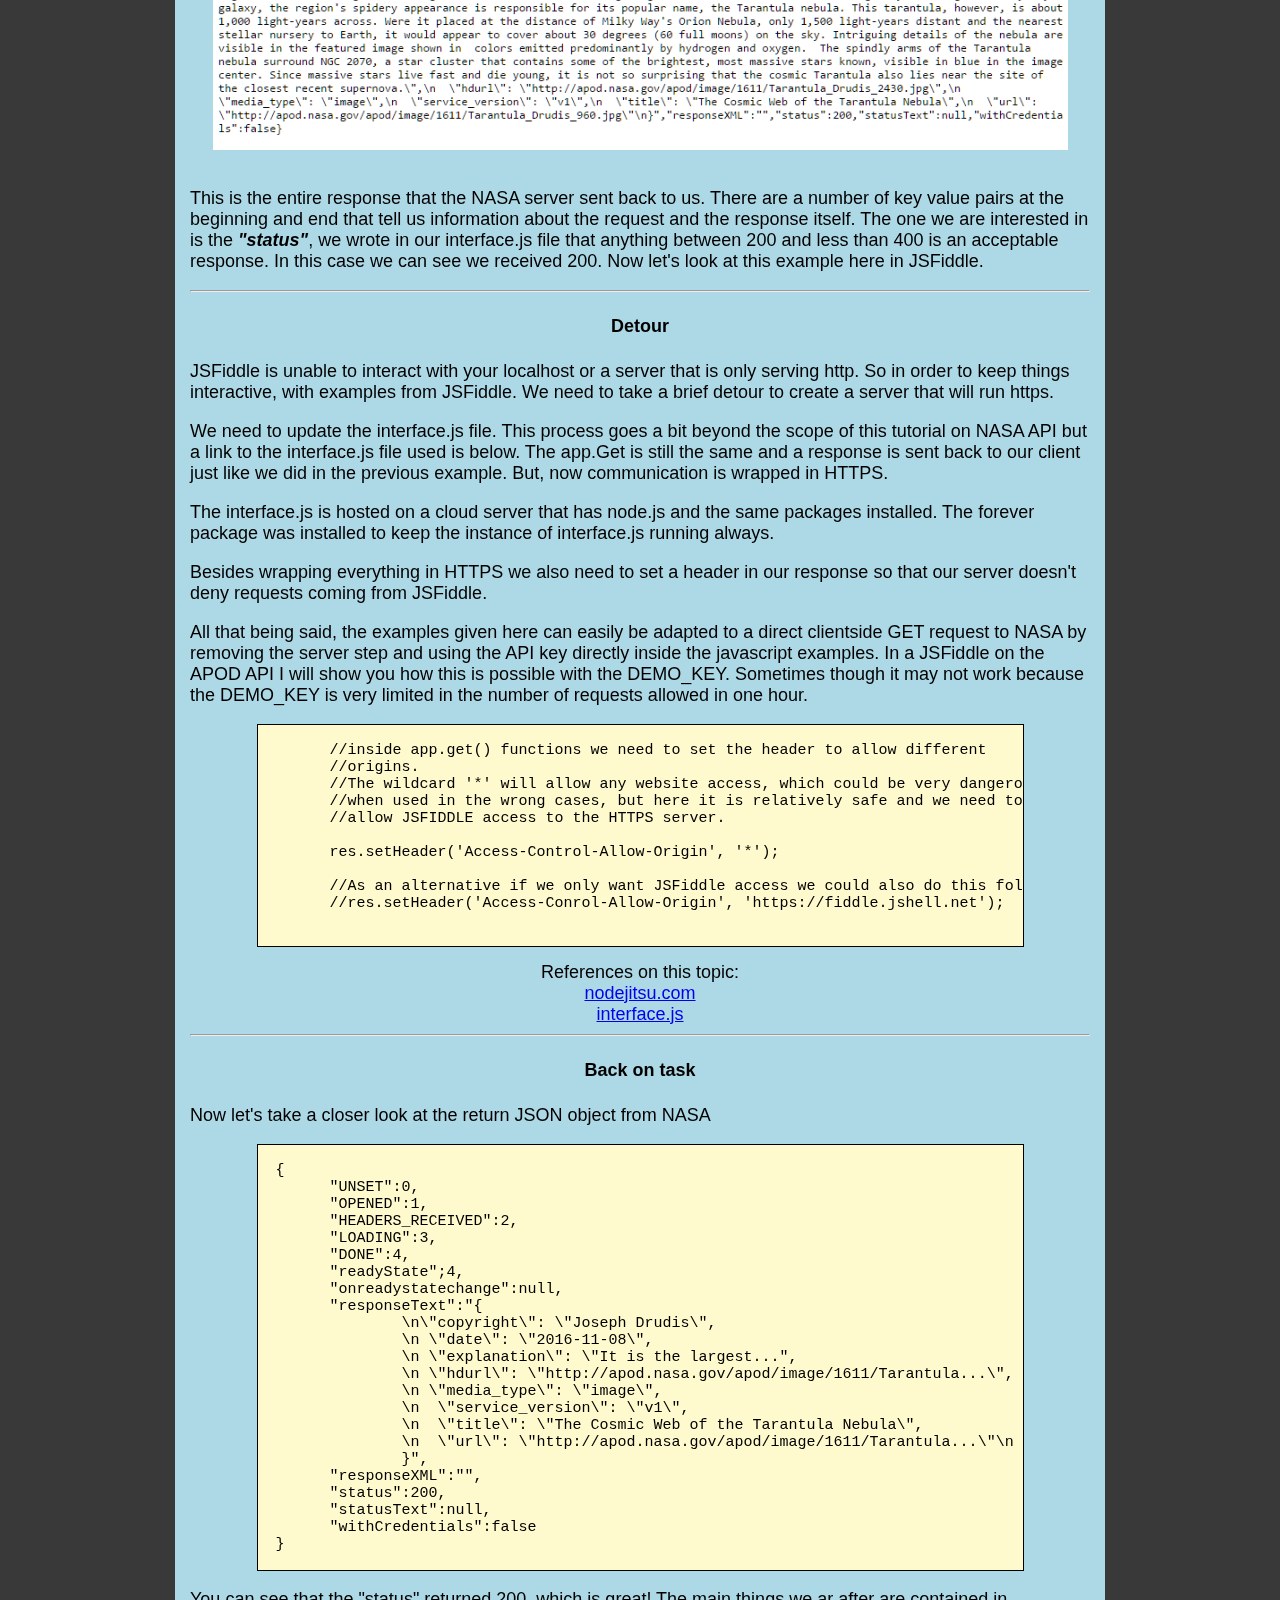
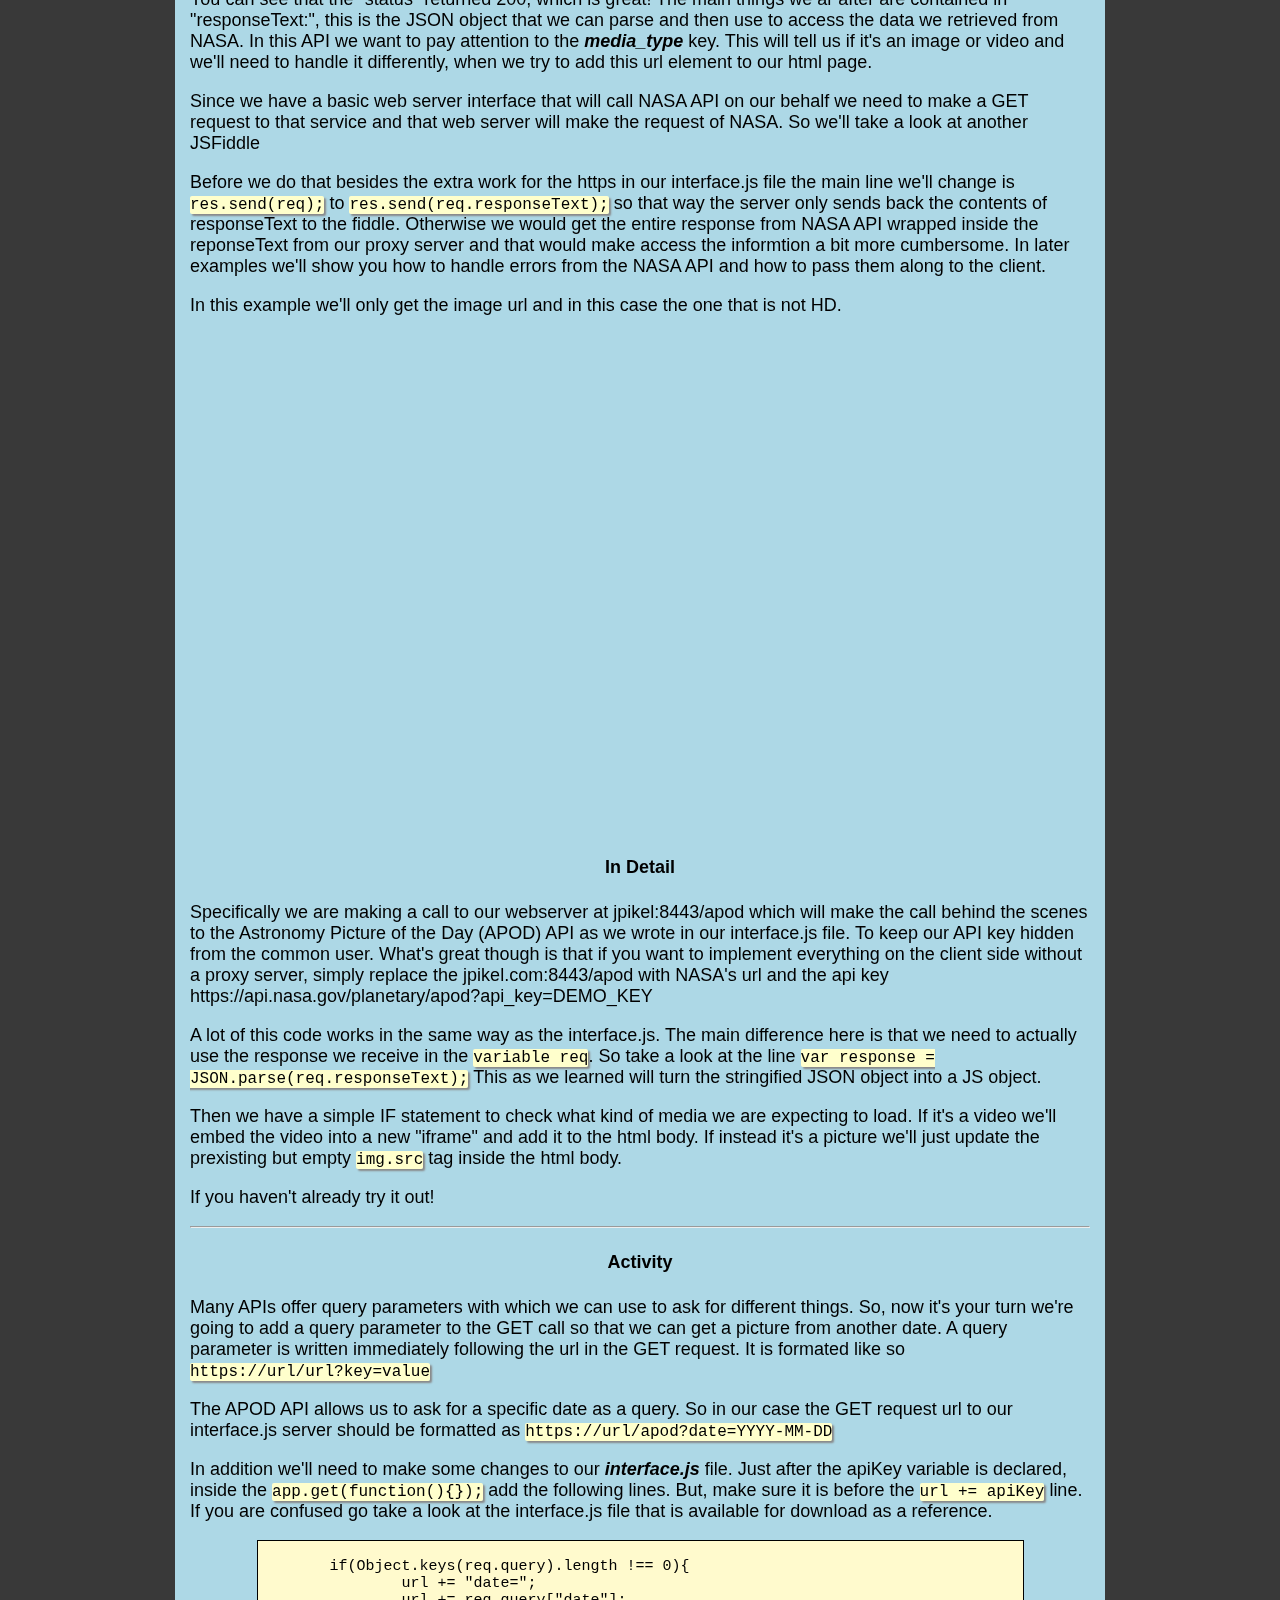
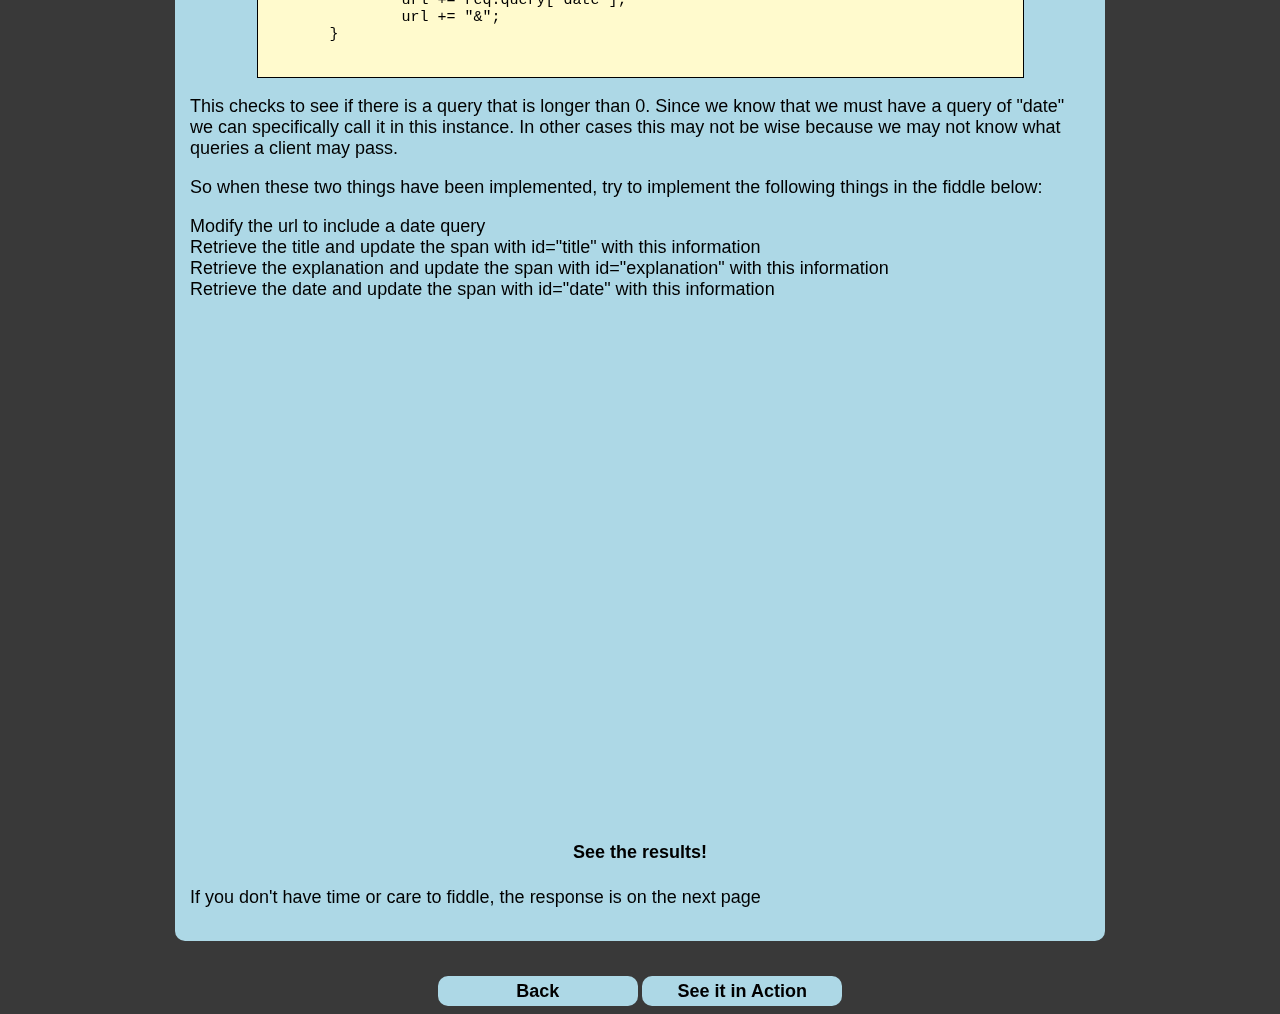
<file: public/signup.html>
<!DOCTYPE html>

<!--Filename: start.html
	Author: Johannes Pikel
	Date: 2016.11.07
	ONID: pikelj
	email: pikelj@oregonstate.edu
	Class: CS290-400
	Assignment: How-to-guide
	Description: This is the signup to the NASA APi page
	Due Date: 2016.11.16
-->

<html>
  <head>
		<meta charset="utf-8">
		<link rel="stylesheet" href="style.css" type="text/css">
		<title>NASA Open API Tutorial</title>
  </head>
  <body>
	<h1 id="heading">
		<a href="https://api.nasa.gov/index.html">
		<img id="logo" src="imgs/logo.png" alt="Nasa Logo"></img></a>
		Welcome to the NASA Open API<br>Sign Up</br>
	</h1>
	
	<div class="subheading">
	<h2>Section 2: Signing Up for an API Key</h2>
		<hr></hr>
	<h4>What is an API key?</h4>
		
		<p>An API key is used for identification of a client that is accessing the API.
		The API service will frequently use this to track the number of requests in a 
		given period as well as other metrics.  If an API costs money then the API key
		is used to track how much to charge a particular client.  Thus it can be very 
		important to keep an API keep private.</p>
		
		<p>For limited use NASA API offers a demo key that can be used for some 
		simple requests. That is aptly named "DEMO_KEY",
		but it is strictly limited. You may read more about these limits from NASA API
		<a class="newtab" href="https://api.nasa.gov/api.html#web-service-rate-limits">here.</a> 
		Graciously the NASA API is a free service and they only limit the number of 
		requests in a given duration.
		</p>

	<h4>Let's sign up already!</h4>
		<p>Head over to the 
		<a class="newtab" href="https://api.nasa.gov/index.html#apply-for-an-api-key">sign up page</a>,
		complete the simple form and you will receive your API key</p>
		
		<p>Once complete the page will show you your API key and you will also receive 
		an email with the same information. Keep it somewhere safe.</p>
		
		<hr></hr>
	<h2>The Basics</h2>
	<h4>Keeping it secure</h4>
		<p>The internet can be a scary place, people are snooping all the time to 
		get sensitive information. If we were for instance to write a webpage that accessed
		an API that charged per request and the API key was used directly in the GET requests
		that the page performed.  

		<p>Then, anyone using the page could easily use our API key	for themselves and 
		we would have to pay for it.
		Although using our API key client side may not be hugely harmful except 
		for possibly overusing it and getting locked out of using the NASA APIs for one hour.
		It is good practice to make things a bit more secure. </p>

		<p>	In order not to make our API key public let's create a proxy server that 
		will handle the	requests we want to send to NASA, retrieve the data from NASA 
		and then return it to the client web browser. In this example we are only 
		accessing the very simple Astronomy Picture of the Day API.  
		The base request does not require any query strings just a GET call, but this will 
		be a great example to bring everything together, we've looked at so far. </p>

		<p>If you would like to read about the API on NASA's website please follow this
		<a class="newtab" href="https://api.nasa.gov/api.html#apod">link</a>.</p>
		
		<p>We'll try to keep our API reasonably secure here.
		First things first create a new file called <em>interface.js</em>, this is going
		to be the proxy server script file. 
		Inside of that file we'll add these lines. These are packages that give the developer
		a framework to make things a bit easier when we want to receive GET and POST
		requests for instance.</p>
		
<pre class="codeContainer">

 9  //You can replace DEMO_KEY with your API key if you signed up for one
 10 //We'll use this as a constant Global variable	
 11     var apiKey = "api_key=DEMO_KEY";
 12
 13
 14 //express so we may access an easy framework of functions to interact with clients
 15
 16     var express = require('express');
 17     var app = express();
	

 29 //bodyParser allows parsing of POST to this server
 30 //both JSON and x-www-form-urlencoded
 31
 32     var bodyParser = require('body-parser');
 33     app.use(bodyParser.urlencoded({ extended: true }));
 34     app.use(bodyParser.json());
 35
 36 //set the port for our server to listen on
 37 //you may change this as desired within allowed port ranges
 38     app.set('port', 8443);
	
</pre>
		
		<p>Next we need to set the first route so that the server knows how to handle GET 
		requests.  The NASA APIs that we are exploring do not use POST reqests but this 
		would be the place for the server to know how to handle them as well. So we'll 
		also add these lines to the same file interface.js. Then to get the server 
		started we'll add the final lines. The code is commented to explain what everything
		does.</p>
		
<pre class="codeContainer">

 40 //This is the GET request to the url:port#/apod of our server
 41 //So once the browser goes to the url of our server at port # / apod
 42 //this app will respond
 43 //We'll use this for the request to the Astronomy Picture of the Day or APOD
 44
 45 app.get('/apod',function(req,res){
 46
 47     var url = "https://api.nasa.gov/planetary/apod?";


 55 //concatanate the url and apikey
 56 //This will become important later
 57     url += apiKey;

	
 59     //Create a new XMLHttpRequest that is used for the GET request to NASA
 60     var XMLHttpRequest = require("xmlhttprequest").XMLHttpRequest;
 61     var req = new XMLHttpRequest();
 62
 63     //open our request asynchronously
 64     req.open("GET", url, true);
 65
 66     //we add an eventListener to wait until data returned
 67     req.addEventListener('load', function(){
 68         if(req.status >=200 && req.status < 400){
 69         //Once the Date is received from NASA send it back to the client
 70				res.send(req);
 71 		} else {
 72				res.send("Server error or incorrect query");
 73			}
 74	});
	
 76	//This submits the request to NASA API
 77	req.send(null);
 78 });

 80 //start the server on port assigned previously

 83 app.listen(app.get('port'), function(){
 84  console.log('Express started on http://localhost:'+app.get('port')+'; 
 	press Ctrl-C to terminate.');

 85 //the above console.log() should all be on one line
 86 });

</pre>

		<p>In order to use express and body-parser which are both packages that 
		can be installed
		onto a Node.js we'll need to use NPM.  If you don't have Node.js installed yet, 
		you may	find current version at 
		<a class="newtab" href="https://nodejs.org/en/download/">nodejs.org</a>. 
		Please make sure it includes npm which is the Node Package Manager.
		<p>Once installed, using the command line in your operating system navigate to the 
		directory that you have your interface.js file saved. 
		We'll need to install a few packages, specifically the packages that we are using
		in the <em>interface.js</em> file.</p>
		
		<p>From the command line run in the directory with interface.js
		<br><code>npm install express --save</code><br> 
		<code>npm install body-parser --save</code> and<br>
		<code>npm install xmlhttprequest --save</code></p>
		
	<h4>Congratulations!</h4>
		<p>We're almost ready to get this up and running. To test this 
		from the command line from the directory with interface.js start the server by
		running <code>node interface.js</code><br>
		If all went well you should see the message "Express started on ..."<br>
		
		<p>Depending on whether you are running your node on your local machine or a server 
		navigate to <em>http://yoururl:port#</em> If everything went well you should 
		see a response in your browser like this</p>
		
		<img id="apod" src="imgs/apod.png"></a>
	
		<p>This is the entire response that the NASA server sent back to us.  There are a 
		number of key value pairs at the beginning and end that tell us information about
		the request and the response itself.  The one we are interested in is the <em>
		"status"</em>, we wrote in our interface.js file that anything between 200 and less
		than 400 is an acceptable response.  In this case we can see we received 200. Now 
		let's look at this example here in JSFiddle.</p>

		<hr></hr>
	<h4>Detour</h4>
		<p>JSFiddle is unable to interact with your localhost or a server that is 
		only serving http. 	So in order to keep things interactive, with examples 
		from JSFiddle. We need to take a brief detour to create a server that will
		run https.</p>
		
		<p>We need to update the interface.js file.  
		This process goes a bit beyond the scope of this tutorial on NASA API but	
		a link to the interface.js file used is below.  The app.Get is still the 
		same and a response is sent back to our client just like we did in the 
		previous example.  But, now communication is wrapped in HTTPS.</p>
		
		<p>The interface.js is hosted on a cloud server that has node.js and the 
		same packages installed. The forever package was installed to keep the instance 
		of interface.js running always.</p>
		
		<p>Besides wrapping everything in HTTPS we also need to set a header in our 
		response so that our server doesn't deny requests coming from JSFiddle.</p>

		<p>All that being said, the examples given here can easily be adapted to a direct
		clientside GET request to NASA by removing the server step and using the API key
		directly inside the javascript examples.  In a JSFiddle on the APOD API I will
		show you how this is possible with the DEMO_KEY.  Sometimes though it may not
		work because the DEMO_KEY is very limited in the number of requests allowed in one
		hour.</p>
		
		<pre class="codeContainer">
	
	//inside app.get() functions we need to set the header to allow different 
	//origins.
	//The wildcard '*' will allow any website access, which could be very dangerous
	//when used in the wrong cases, but here it is relatively safe and we need to 
	//allow JSFIDDLE access to the HTTPS server.
	
	res.setHeader('Access-Control-Allow-Origin', '*');

	//As an alternative if we only want JSFiddle access we could also do this following
	//res.setHeader('Access-Conrol-Allow-Origin', 'https://fiddle.jshell.net');
	
		</pre>
		
		References on this topic:
		<br><a class="newtab" href="https://docs.nodejitsu.com/articles/HTTP/servers/how-to-create-a-HTTPS-server/">nodejitsu.com</a></li>
		<br><a class="newtab" href="interface.js">interface.js</a>
		<hr></hr>
	<h4>Back on task</h4>
		<p>Now let's take a closer look at the return JSON object from NASA</p>
<pre class="codeContainer">

  {
	"UNSET":0,
	"OPENED":1,
	"HEADERS_RECEIVED":2,
	"LOADING":3,
	"DONE":4,
	"readyState";4,
	"onreadystatechange":null,
	"responseText":"{
		\n\"copyright\": \"Joseph Drudis\",
		\n \"date\": \"2016-11-08\",
		\n \"explanation\": \"It is the largest...",
		\n \"hdurl\": \"http://apod.nasa.gov/apod/image/1611/Tarantula...\",
		\n \"media_type\": \"image\",
		\n  \"service_version\": \"v1\",
		\n  \"title\": \"The Cosmic Web of the Tarantula Nebula\",
		\n  \"url\": \"http://apod.nasa.gov/apod/image/1611/Tarantula...\"\n
		}",
	"responseXML":"",
	"status":200,
	"statusText":null,
	"withCredentials":false
  }

</pre>

		<p>You can see that the "status" returned 200, which is great! The main things we ar 
		after are contained in "responseText:", this is the JSON object that we can parse and
		then use to access the data we retrieved from NASA. 
		In this API we want to pay attention to the <em>media_type</em>
		key.  This will tell us if it's an image or video and we'll need to handle 
		it differently, when we try to add this url element to our html page.</p>
		
		<p>Since we have a basic web server interface that will call NASA API on our behalf 
		we need to make a GET request to that service and that web server will make 
		the request of NASA. So we'll take a look at another JSFiddle</p>
		
		<p>Before we do that besides the extra work for the https in our interface.js 
		file the main line we'll change is <code>res.send(req);</code> to 
		<code>res.send(req.responseText);</code>
		so that way the server only sends back the contents of responseText to the fiddle.
		Otherwise we would get the entire response from NASA API wrapped inside the 
		reponseText from our proxy server and that would make access the informtion a bit
		more cumbersome.  In later examples we'll show you how to handle errors from the
		NASA API and how to pass them along to the client.</p>

		<p>In this example we'll only get the image url and in this case the one that is 
		not HD. </p>
		
		<div class="fiddle">
			<iframe width="100%" height="500" src="https://jsfiddle.net/pikelj/3eoasqto/13/embedded/js,html,css,result/dark/" allowfullscreen="allowfullscreen" frameborder="0"></iframe>
		</div>
	
	<h4>In Detail</h4>
		<p>Specifically we are making a call to our webserver at jpikel:8443/apod which 
		will make the call behind the scenes to the Astronomy Picture of the Day (APOD) 
		API as we wrote in our interface.js file. To keep our API key hidden from the 
		common user. What's great though is that if you want to implement everything
		on the client side without a proxy server, simply replace the jpikel.com:8443/apod 
		with NASA's url and the api key 
		https://api.nasa.gov/planetary/apod?api_key=DEMO_KEY</p>
		
		<p>A lot of this code works in the same way as the interface.js.  The main 
		difference here is that	we need to actually use the response we receive in 
		the <code>variable req</code>.  So take a look at the line 
		<code>var response = JSON.parse(req.responseText);</code>  This as we 
		learned will turn the stringified JSON object into a JS object.</p>
		
		<p>Then we have a simple IF statement to check what kind of media we 
		are expecting to load. If it's a video we'll embed the video into a new 
		"iframe" and add it to the html body.  If instead it's a picture we'll 
		just update the prexisting but empty <code>img.src</code> tag inside
		the html body.</p>
		
		<p>If you haven't already try it out!</p>
		
		<hr></hr>
	<h4>Activity</h4>
		<p>Many APIs offer query parameters with which we can use to ask 
		for different things. So, now it's your turn we're going to add a 
		query parameter to the GET call so that we can get a picture from another date.  
		A query parameter is written immediately following the url in the GET request. 
		It is formated like so <br><code>https://url/url?key=value</code></p>
		
		<p>The APOD API allows us to ask for a specific date as a query. So 
		in our case the GET request url	to our interface.js server should be 
		formatted as <code>https://url/apod?date=YYYY-MM-DD</code>
		
		<p>In addition we'll need to make some changes to our <em>interface.js</em> file. 
		Just after the apiKey variable is declared, inside the 
		<code>app.get(function(){});</code> add the following lines. But, make
		sure it is before the <code>url += apiKey</code> line. If you are confused 
		go take a look at the interface.js file that is available for download 
		as a reference.</p>
		
		<pre class="codeContainer">

	if(Object.keys(req.query).length !== 0){
		url += "date=";
		url += req.query["date"];
		url += "&";
	}

	</pre>
	
		<p>This checks to see if there is a query that is longer than 0.  Since we know 
		that we must have a query of
		"date" we can specifically call it in this instance.  In other cases this may 
		not be wise because we may not
		know what queries a client may pass.</p>
		
		<p>So when these two things have been implemented, try to implement the 
		following things in the fiddle below:</p>
		<p>Modify the url to include a date query
		<br>Retrieve the title and update the span with id="title" with this information
		<br>Retrieve the explanation and update the span with id="explanation" with 
		this information
		<br>Retrieve the date and update the span with id="date" with this information
		</p>
		
		<div class="fiddle">
		<iframe width="100%" height="500" src="https://jsfiddle.net/pikelj/ta0h9u9k/5/embedded/js,html,css,result/dark/" allowfullscreen="allowfullscreen" frameborder="0"></iframe>
		</div>

	<h4>See the results!</h4>
		<p>If you don't have time or care to fiddle, the response is on the next page</p>
		
	</div>
	<div class="navbuttons">
	<a class="navtext" href="start.html"><span class="navigation">Back</span></a>
	<a class="navtext" href="seeit.html"><span class="navigation">See it in Action</span></a>
	</div>
	
	
	<script src="menu.js"></script>
  </body>
</html>
</file>
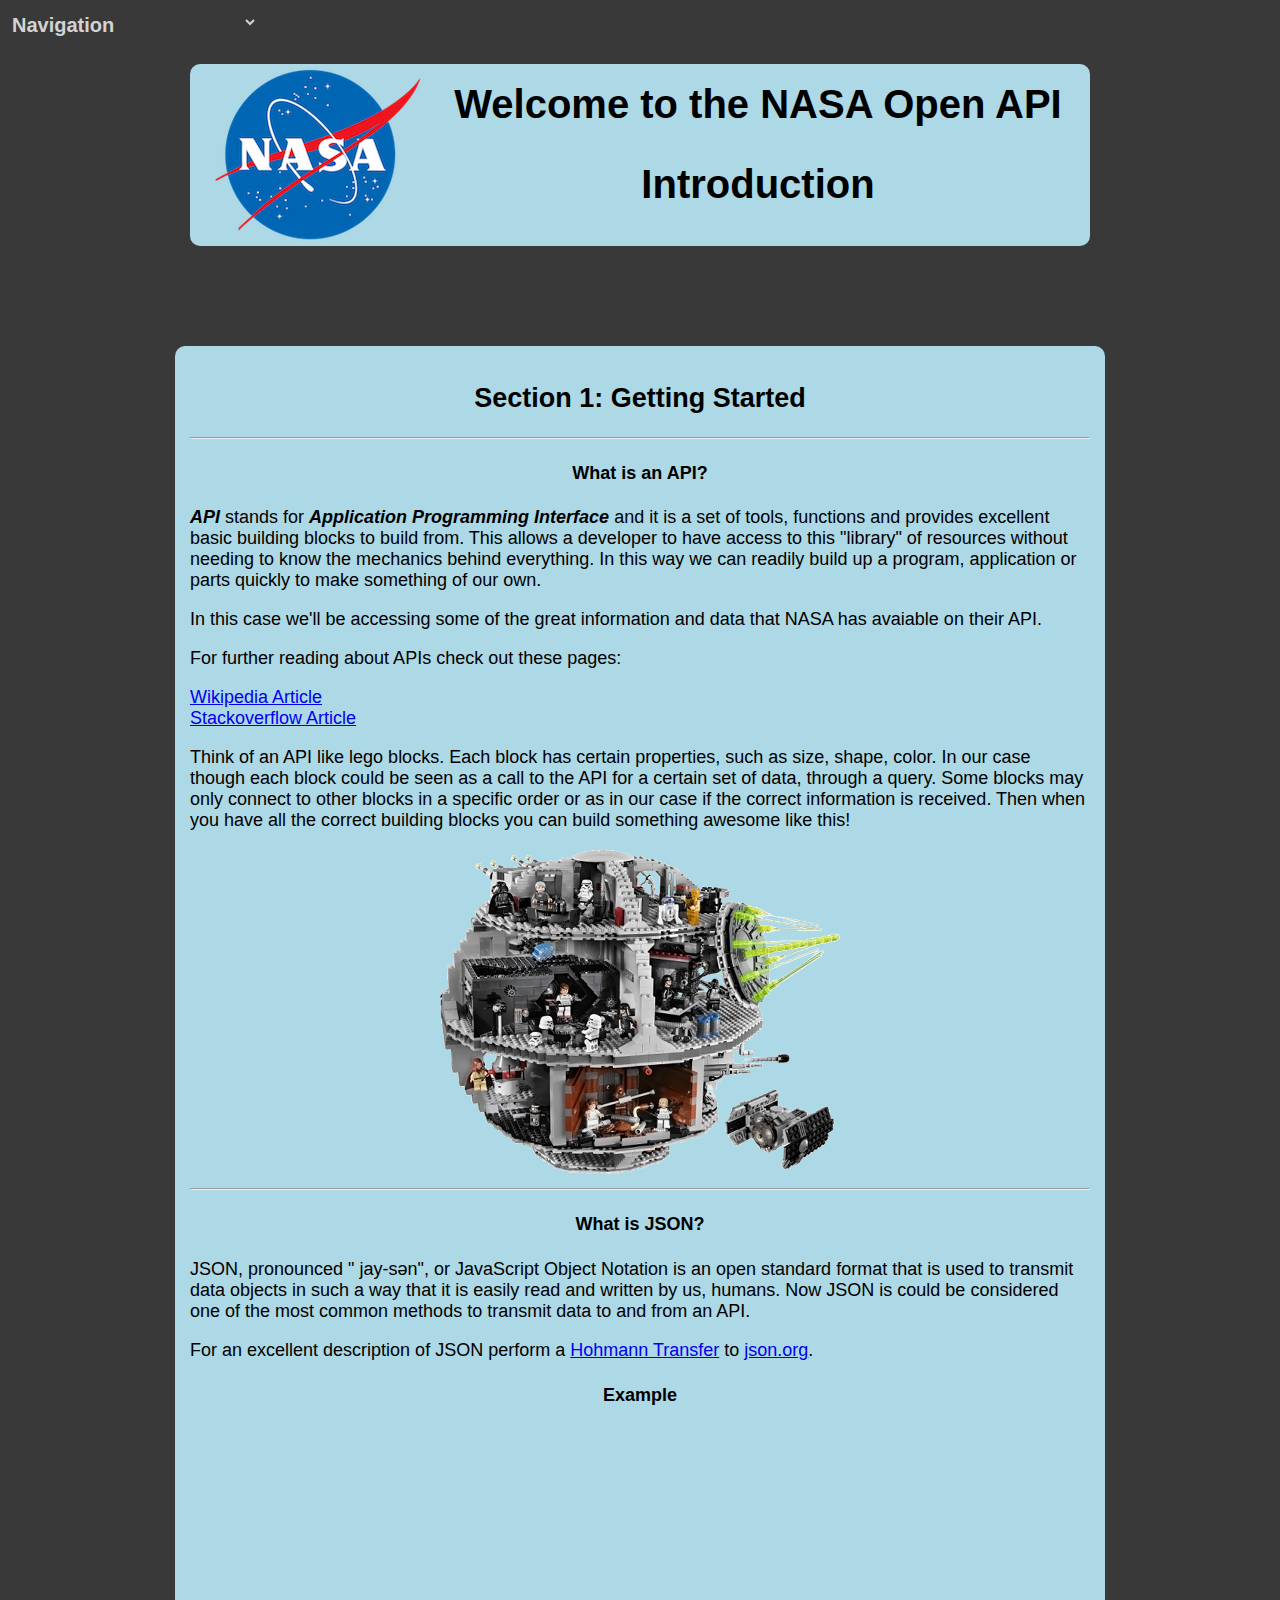
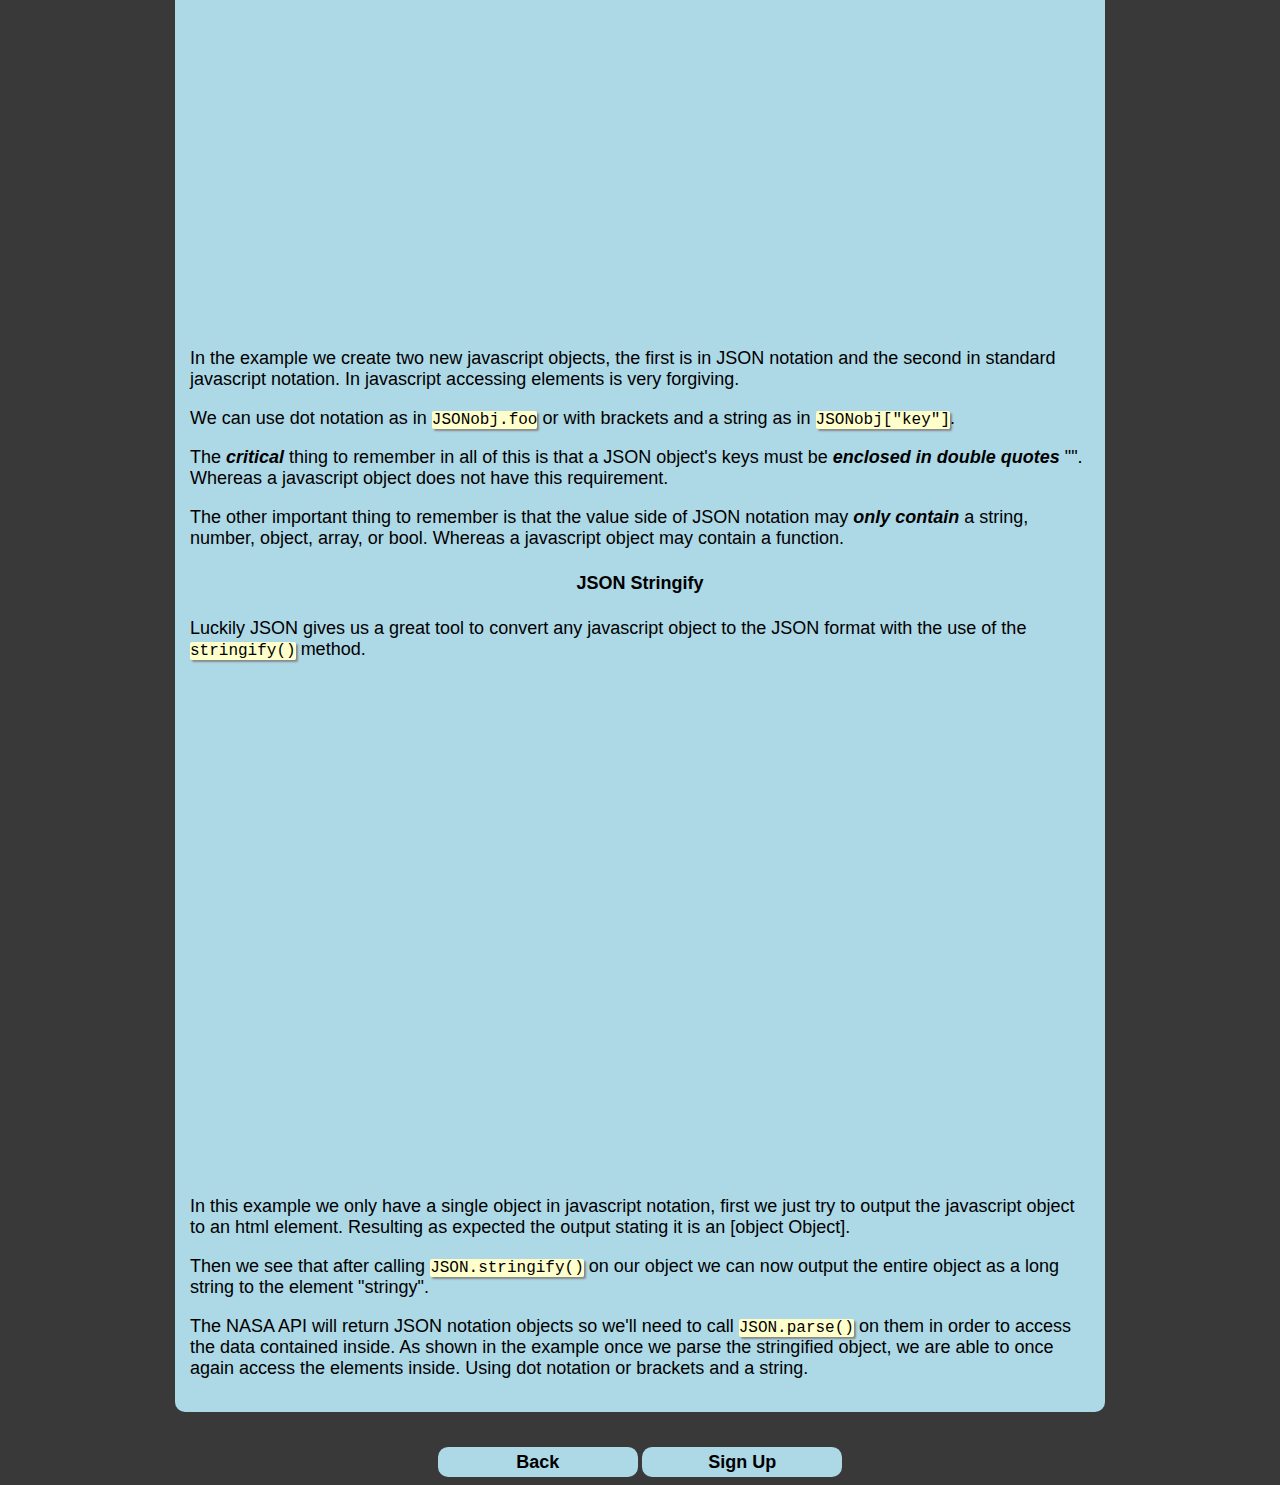
<file: public/start.html>
<!DOCTYPE html>

<!--Filename: start.html
	Author: Johannes Pikel
	Date: 2016.11.07
	ONID: pikelj
	email: pikelj@oregonstate.edu
	Class: CS290-400
	Assignment: How-to-guide
	Description: This is the introduction to the NASA APi page
	Due Date: 2016.11.16
-->

<html>
  <head>
		<meta charset="utf-8">
		<link rel="stylesheet" href="style.css" type="text/css">
		<title>NASA Open API Tutorial</title>
  </head>
  <body>
	<h1 id="heading">
		<a class="newtab" href="https://api.nasa.gov/index.html">
		<img id="logo" src="imgs/logo.png" alt="Nasa Logo"></img></a>
		Welcome to the NASA Open API<br>Introduction</br>
	</h1>
	
	<div class="subheading">
		<h2>Section 1: Getting Started</h2>
		<hr></hr>
		<h4>What is an API?</h4>
		
			<p><em>API</em> stands for <em>Application Programming Interface</em>
			and it is a set of tools, functions and provides excellent basic building 
			blocks to build from. This allows a developer to have access to this "library"
			of resources without needing to know the mechanics behind everything.  In this
			way we can readily build up a program, application or parts quickly to make
			something of our own.
			</p>
			
			<p>In this case we'll be accessing some of the great information and data
			that NASA has avaiable on their API.
			</p>
			<p>For further reading about APIs check out these pages:</p>
			<p>
				<a class="newtab" href="https://en.wikipedia.org/wiki/Application_programming_interface">Wikipedia Article</a>
			<br>
				<a class="newtab" href="http://stackoverflow.com/questions/7440379/what-exactly-is-the-meaning-of-an-api">Stackoverflow Article</a>
			</br>
			</p>
			
			<p>Think of an API like lego blocks.  Each block has certain properties, such
			as size, shape, color.	In our case though each block could be seen as a call 
			to the API for a certain set of data, through a query. Some blocks may 
			only connect to other blocks in a specific order or	as in our case if the 
			correct information is received.  Then when you have all the
			correct building blocks you can build something awesome like this!</p>
			
			<img src="imgs/lego2.png" alt="Lego Death Star"></img>
	
		
		<hr></hr>
		<h4>What is JSON?</h4>
			<p>JSON, pronounced <rt>" jay-s&#601n"</rt>, or JavaScript Object Notation 
			is an open standard	format that is used to transmit data objects in such a 
			way that it is easily read and written by us, humans. Now JSON is could be
			considered one of the most common methods to transmit data to and from an API.
			</p>
			<p>For an excellent description of JSON perform a 
			<a class="newtab" href="https://en.wikipedia.org/wiki/Hohmann_transfer_orbit">Hohmann Transfer</a> to 
			<a class="newtab" href="http://www.json.org/"> json.org</a>.


		<h4>Example</h4>
			<div class="fiddle">
				<iframe width="100%" height="500" src="https://jsfiddle.net/pikelj/3fhhcfLu/embedded/js,html,css,result/dark/" allowfullscreen="allowfullscreen" frameborder="0"></iframe>
			</div>
			
			<p>In the example we create two new javascript objects, the first is 
			in JSON notation and the second in standard javascript notation.  
			In javascript accessing elements is very forgiving.</p>
			
			<p>We can use dot notation as in <code>JSONobj.foo</code> or with brackets 
			and a string as in <code>JSONobj["key"]</code>.</p>
			
			<p>The <em>critical</em> thing to remember in all of this is that a JSON 
			object's keys must be <em>enclosed in double quotes</em> "". Whereas a 
			javascript object does not have this requirement.</p>
			
			<p>The other important thing to remember is that the value side of JSON 
			notation may <em>only contain</em>
			a string, number, object, array, or bool.  Whereas a javascript object 
			may contain a function.</p>
			
		<h4>JSON Stringify</h4>
			<p>Luckily JSON gives us a great tool to convert any javascript object 
			to the JSON format with the use	of the <code>stringify()</code> method.</p>
			
			<div class="fiddle">
				<iframe width="100%" height="500" src="https://jsfiddle.net/pikelj/byj6vvkm/4/embedded/js,html,css,result/dark/" allowfullscreen="allowfullscreen" frameborder="0"></iframe>
			</div>
			<p>In this example we only have a single object in javascript notation,
			first we just try to output the javascript object to an 
			html element.  Resulting as expected the output stating it is an 
			[object Object].</p>
			<p>Then we see that after calling <code>JSON.stringify()</code> on our object 
			we can now output the entire object as a long string to the element "stringy".
			</p>
			<p>The NASA API will return JSON notation objects so we'll need to call
			<code>JSON.parse()</code> on them in order to
			access the data contained inside. As shown in the example once we parse 
			the stringified object, we are able to once again access the elements inside.
			Using dot notation or brackets and a string.</p>
			
	</div>
	<div class="navbuttons">
	<a class="navtext" href="index.html"><span class="navigation">Back</span></a>
	<a class="navtext" href="signup.html"><span class="navigation">Sign Up</span></a>
	</div>
	
		
	<script src="menu.js"></script>
  </body>
</html>
</file>
<file: public/style.css>
/*	Filename: style.css
	Author: Johannes Pikel
	Date: 2016.11.07
	ONID: pikelj
	email: pikelj@oregonstate.edu
	Class: CS290-400
	Assignment: Used in the NASA Open API
	Due Date: 2016.11.16
*/

	body{
		background-color:#393939;
		font-family: Segoe UI, Arial, sans-serif;
	}

	#heading{
		text-align: center;
		line-height: 80px;
		font-size:40px;
		background-color: lightblue;
		border-radius: 10px;
		height: 182px;
		margin-bottom:100px;
		max-width: 900px;
		margin-left:auto;
		margin-right:auto;
	}
	
	#logo{
		float: left;
		margin-left:20px;
		/*margin-right:-120px;*/
	}
	
	.subheading{
		border-radius:10px;
		background-color:lightblue;
		font-size:large;
		max-width:900px;
		margin-left:auto;
		margin-right:auto;
		margin-bottom:10px;
		padding:15px;
		text-align:left;
		-moz-text-align-last:center;
		text-align-last: center;
	}

	p{
		text-align:left;
		-moz-text-align-last:left;
		text-align-last:left;
	}

	#apod{
		border-radius:10px;
		background-color:lightblue;
		font-size:x-large;
		max-width:1280px;*/
		margin-top:200px;
		margin-left:auto;
		margin-right:auto;
		padding:15px;
		text-align:justify;
		-moz-text-align-last:center;
		text-align-last: center;
	}
	#finalApod{
		max-width:100%;
	}
	.navbuttons{
		text-align:center;
	}
	
	span.navigation{
		display: inline-block;
		margin-top:25px;
		margin-left:auto;
		margin-right:auto;
		background-color:lightblue;
		width:200px;
		text-align:center;
		line-height:30px;
		font-size: large;
		font-weight:bold;
		border-radius:10px;
	}
	
	span.navigation:hover{
		background-color:grey;
	}
	
	span.navigation:active{
		color:white;
		background-color:#393939;
	}
	
	.navtext{
		color:black;
		text-decoration:none;
	}
	
	
	#menu{
		border: 0;
		color: lightgrey;
		background: transparent;
		font-size: 20px;
		font-weight: bold;
		padding-top: 5px;
		width: 250px;
	}
	
	select option{
		background-color:#393939;
	}
	
	.fiddle{
		position: relative;
		margin-left: auto;
		margin-right: auto;
		max-width:75%;
		height: 500px;
	}
	
	em{
		font-weight:bold;
	}
	
	code {
		background-color: #ffffcc;
		border-radius:2px;
		box-shadow:2px 2px 2px #888888;
	}
	
	pre.codeContainer{
		font-family: courier new, monospace;
		font-size:15px;
		background-color:lemonchiffon;
		margin-left:auto;
		margin-right:auto;
		width: 85%;
		border:1px solid black;
		text-align:left;
		-moz-text-align-last:left;
		text-align-last: left;
		overflow:auto;
	}
	
	#apod{
		width: 95%;
	}
	
	#roverinfo{
		border:1px solid black;
		border-collapse:collapse;
		margin-left:auto;
		margin-right:auto;
		text-align:left;
		-moz-text-align-last:left;
		text-align-last: left;
	}
	#roverinfo td{
		border: 1px solid black;
		padding:5px;
	}
</file>
